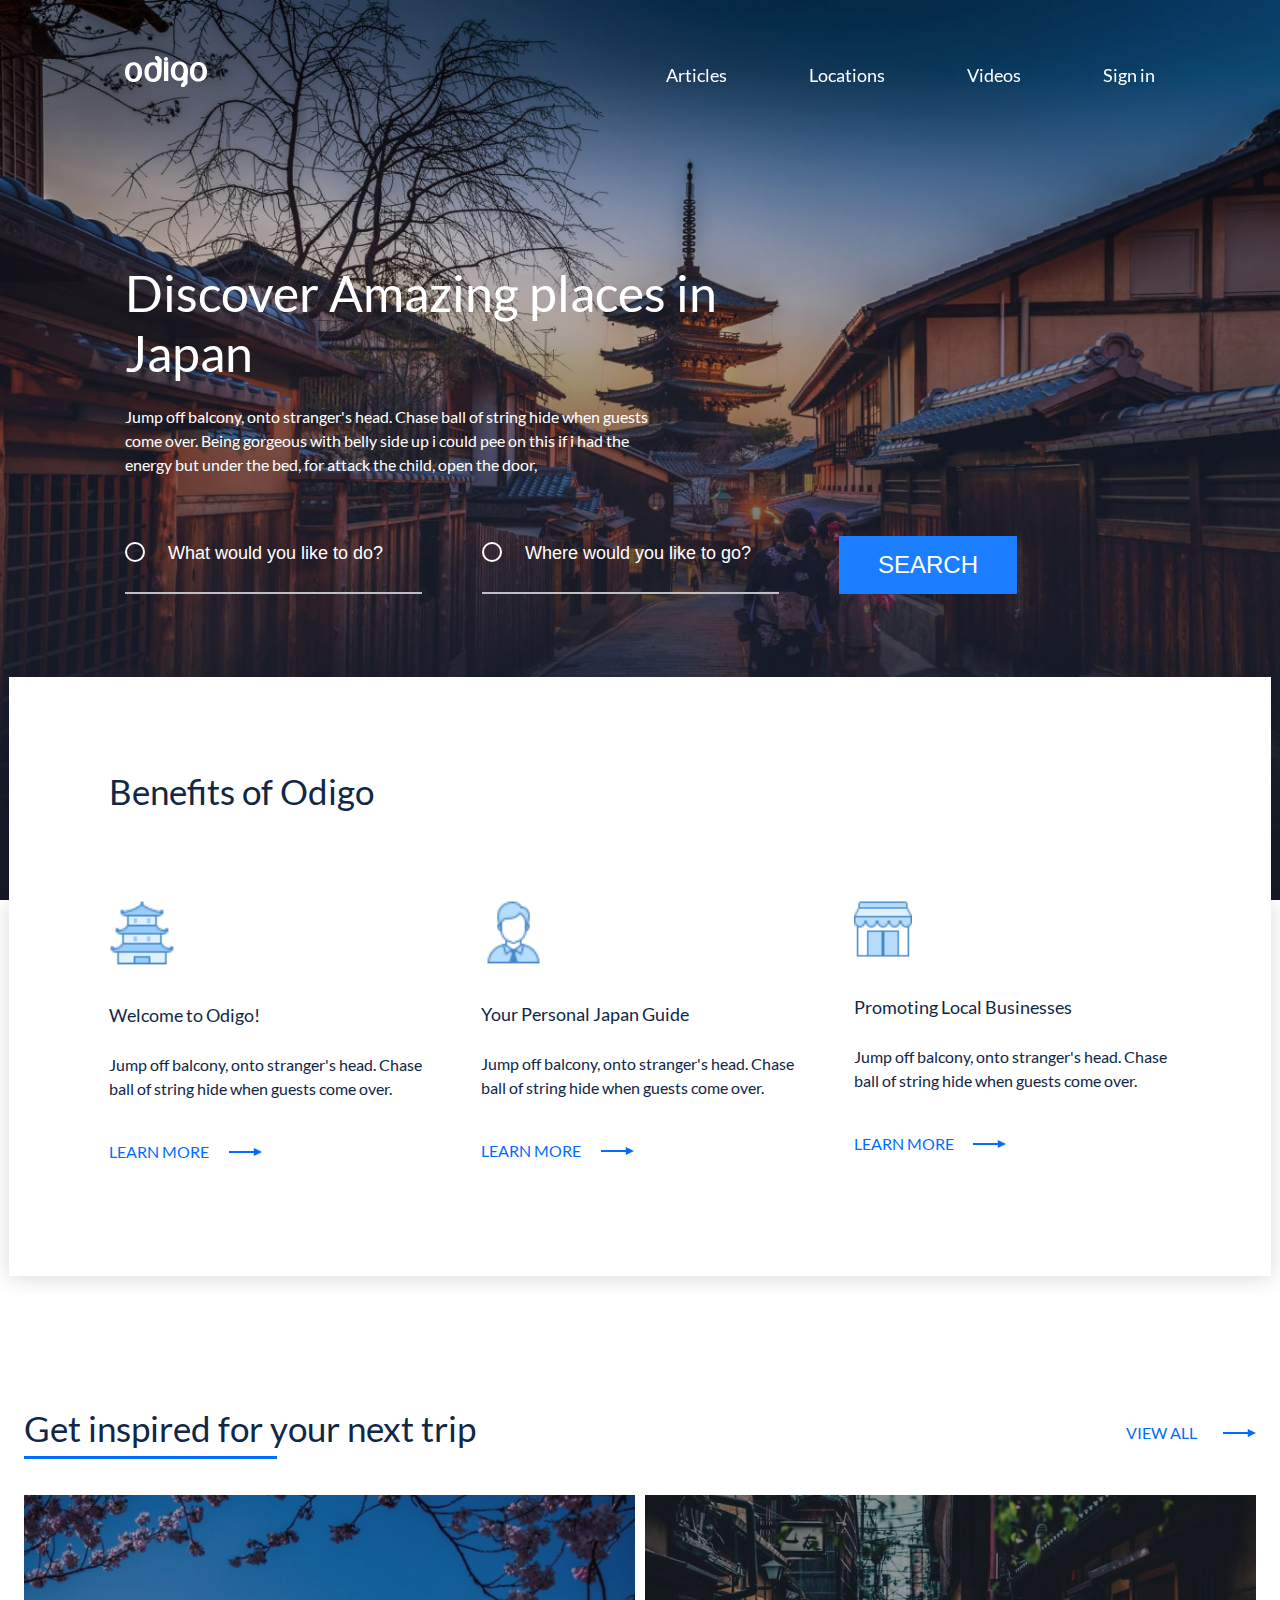
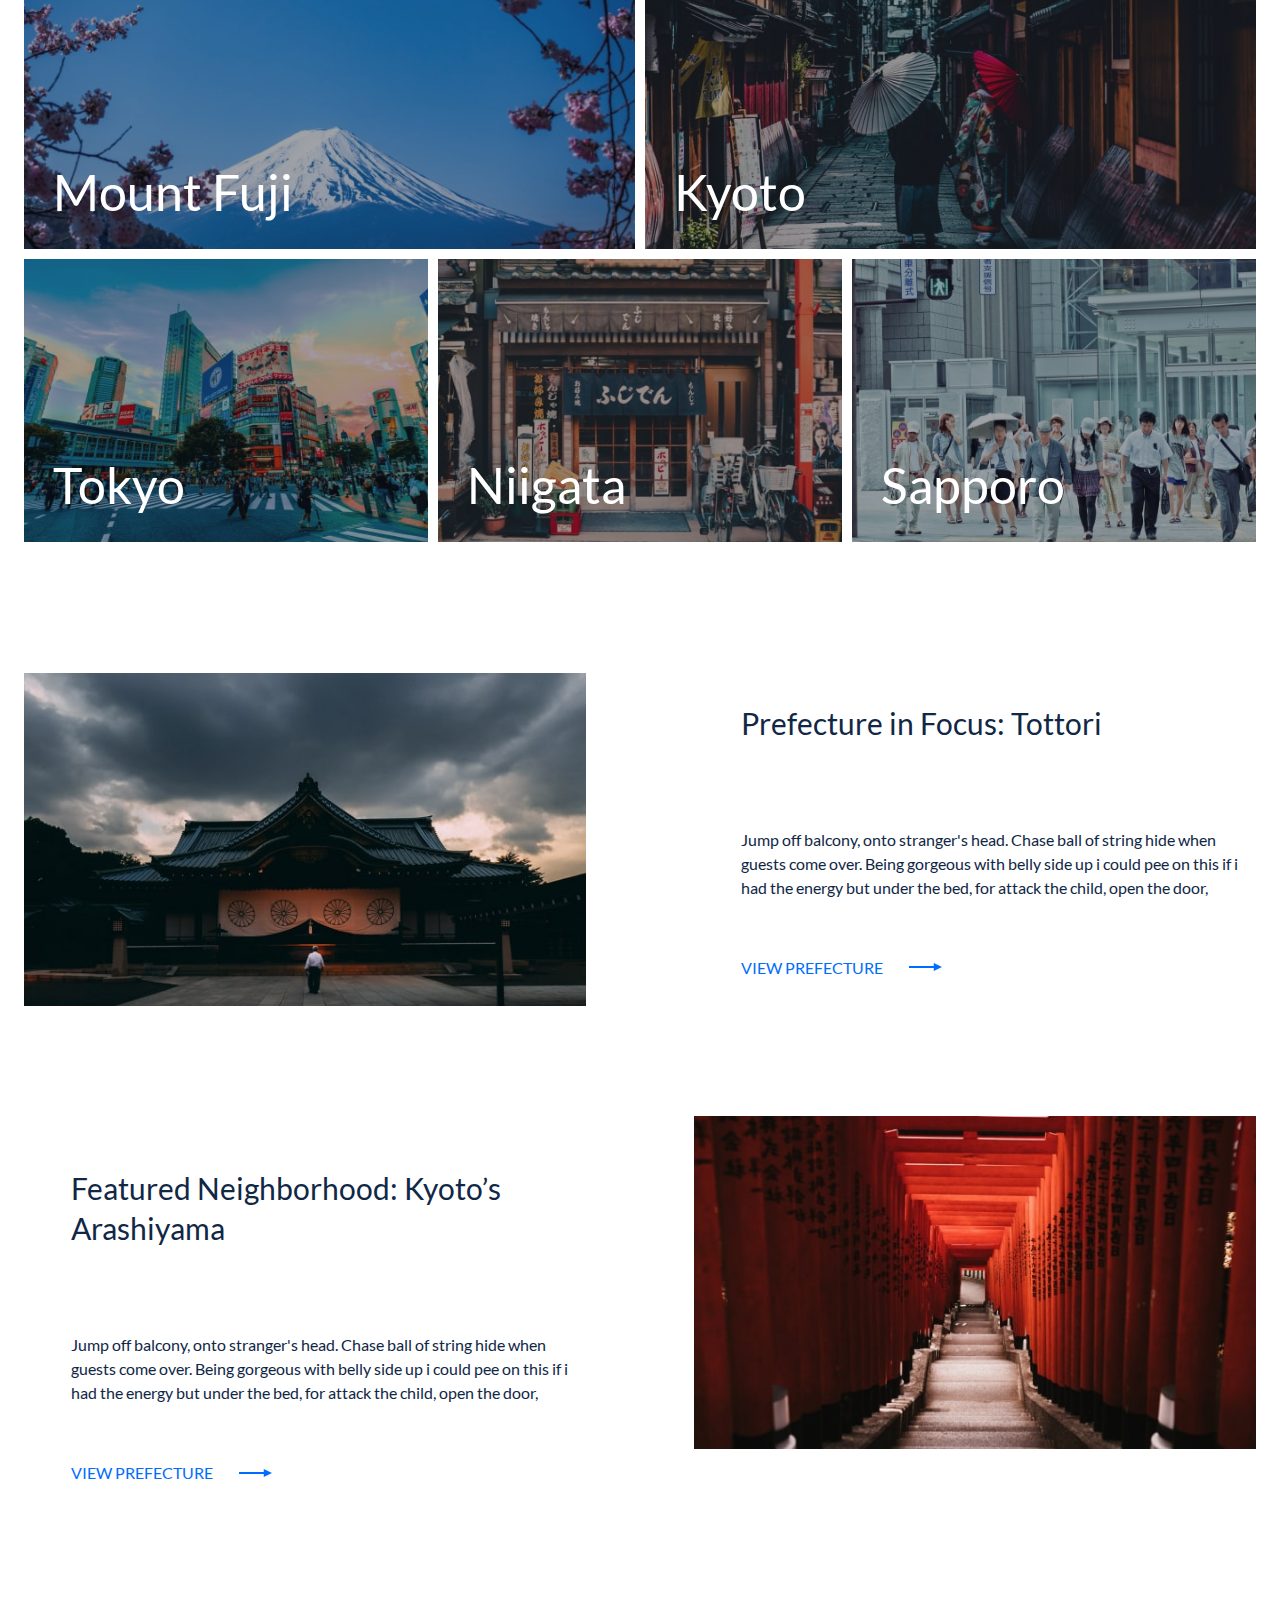
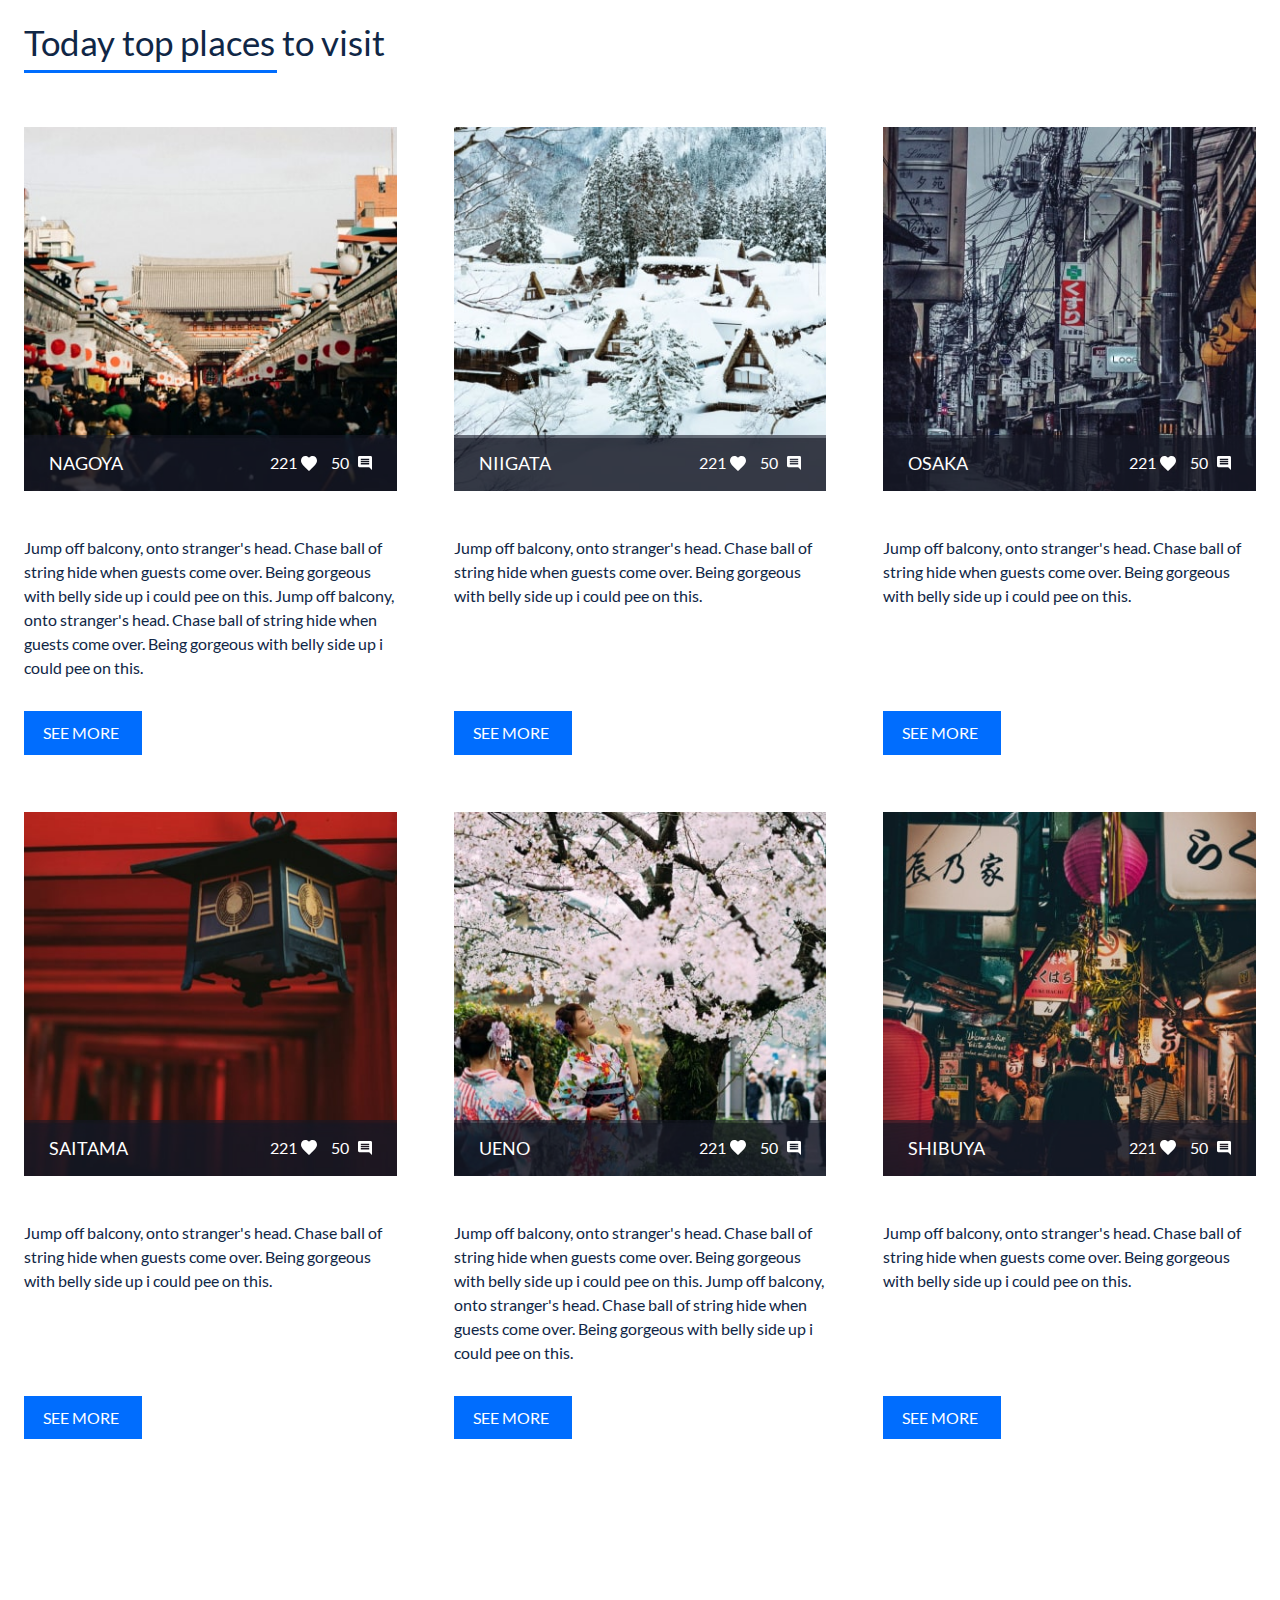
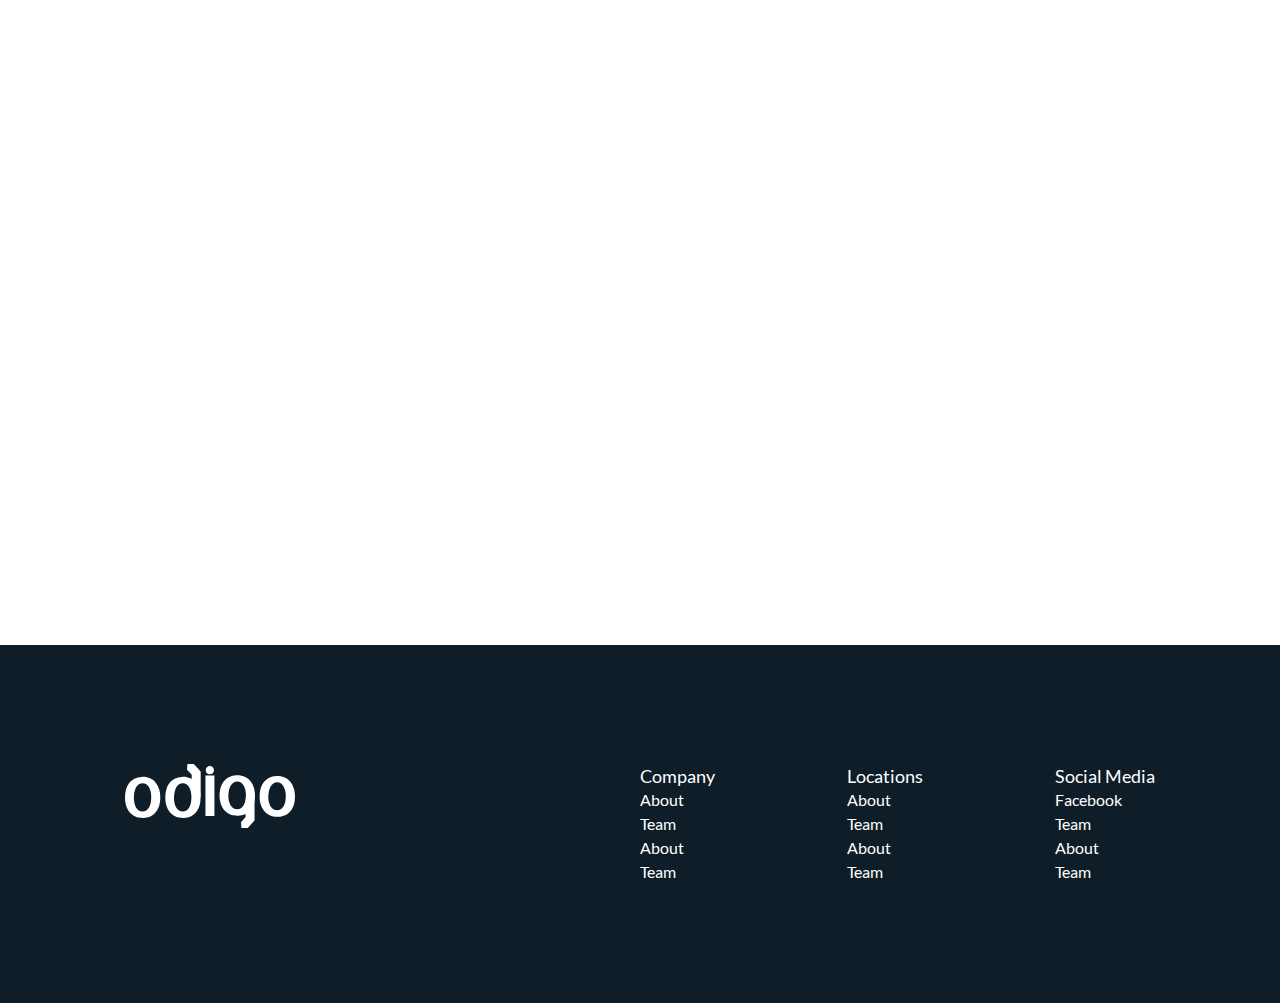
<file: index.html>
<!DOCTYPE html>
<html lang="en">

<head>
    <meta charset="UTF-8">
    <meta name="viewport" content="width=device-width, initial-scale=1.0">
    <title>Discover Amazing places in Japan</title>
    <link rel="stylesheet" href="./css/style.min.css">
</head>

<body>
    <!-- Header start -->
    <header class="header">
        <div class="wrapper">
            <div class="header__wrapper">
                <div class="header__logo">
                    <a href="#!" class="header__logo-link">
                        <img src="./img/svg/odigo-logo.svg" alt="Discover Amazing places in Japan" class="header__logo-pic">
                    </a>
                </div>

                <nav class="header__nav">
                    <ul class="header__list">
                        <li class="header__item">
                            <a href="#articles" class="header__link js-scroll">Articles</a>
                        </li>
                        <li class="header__item">
                            <a href="#locations" class="header__link js-scroll">Locations</a>
                        </li>
                        <li class="header__item">
                            <a href="#videos" class="header__link js-scroll">Videos</a>
                        </li>
                        <li class="header__item ">
                            <a href="#sing-in" class="header__link js-scroll">Sign in</a>
                        </li>
                    </ul>
                    <div class="header_nav-close">
                        <span class="header_nav-close-line"></span>
                        <span class="header_nav-close-line"></span>
                    </div>
                </nav>

                <div class="header_burger burger">
                    <span class=" burger_line burger_line_first "></span>
                    <span class="burger_line burger_line_second "></span>
                    <span class="burger_line burger_line_third "></span>
                </div>
            </div>
        </div>
        </div>
    </header>
    <!-- Header end -->


    <main class="main ">
        <!-- Intro start -->
        <section class="intro " id="sing-in">
            <div class="wrapper ">
                <h1 class="intro__title ">
                    Discover Amazing places in Japan
                </h1>
                <p class="intro__subtitle ">
                    Jump off balcony, onto stranger's head. Chase ball of string hide when guests come over. Being gorgeous with belly side up i could pee on this if i had the energy but under the bed, for attack the child, open the door,
                </p>
                <form class="search-form ">
                    <fieldset class="serach-form__wrap ">
                        <p class="search-form__info ">
                            <input type="text " name="user-like-to-do " class="search-form__field " placeholder="What would you like to do? ">
                            <input type="text " name="user-like-to-do " class="search-form__field " placeholder="Where would you like to go? ">
                            <button type="submit " class="search-form__submit ">search</button>
                        </p>
                    </fieldset>
                </form>
            </div>
        </section>
        <!-- Intro end -->

        <!-- Benefits start -->
        <section class="benefits ">
            <div class="benefits__wrap ">
                <h2 class="benefits__title ">
                    Benefits of Odigo
                </h2>
                <div class="benefits__cards ">
                    <div class="benefits__card ">
                        <div class="benefits__card-pic ">
                            <img src="./img/svg/church-ico.svg " alt="Welcome to Odigo! " class="benefits__card-thumb ">
                        </div>
                        <h3 class="benefits__card-title ">
                            Welcome to Odigo!
                        </h3>
                        <p class="benefits__card-desc ">
                            Jump off balcony, onto stranger's head. Chase ball of string hide when guests come over.
                        </p>
                        <a href="#! " class="benefits__card-more ">
                            LEARN MORE
                        </a>
                    </div>
                    <div class="benefits__card ">
                        <div class="benefits__card-pic ">
                            <img src="./img/svg/person-ico.svg " alt="Your Personal Japan Guide " class="benefits__card-thumb ">
                        </div>
                        <h3 class="benefits__card-title ">
                            Your Personal Japan Guide
                        </h3>
                        <p class="benefits__card-desc ">
                            Jump off balcony, onto stranger's head. Chase ball of string hide when guests come over.
                        </p>
                        <a href="#! " class="benefits__card-more ">
                            LEARN MORE
                        </a>
                    </div>
                    <div class="benefits__card ">
                        <div class="benefits__card-pic ">
                            <img src="./img/svg/building-ico.svg " alt="Promoting Local Businesses " class="benefits__card-thumb ">
                        </div>
                        <h3 class="benefits__card-title ">
                            Promoting Local Businesses
                        </h3>
                        <p class="benefits__card-desc ">
                            Jump off balcony, onto stranger's head. Chase ball of string hide when guests come over.
                        </p>
                        <a href="#! " class="benefits__card-more ">
                            LEARN MORE
                        </a>
                    </div>
                </div>
            </div>
        </section>
        <!-- Benefits end -->

        <!-- Places start -->
        <section class="places ">
            <div class="wrapper-full ">
                <div class="places__caption ">
                    <h2 class="places__title section-title ">
                        Get inspired for your next trip
                    </h2>
                    <a href="#! " class="places__view-all ">VIEW ALL</a>
                </div>

                <div class="places__cards ">

                    <figure class="places__card places__card_size_lg ">
                        <img src="./img/place-1-min.jpg " alt="Mount Fuji " class="places__card-pic places__card-pic_size_lg ">
                        <figcaption class="places__card-title ">
                            Mount Fuji
                        </figcaption>
                        <a href="#! " class="places__card-link "></a>
                    </figure>

                    <figure class="places__card places__card_size_lg ">
                        <img src="./img/place-2-min.jpg " alt="Kyoto " class="places__card-pic places__card-pic_size_lg ">
                        <figcaption class="places__card-title ">
                            Kyoto
                        </figcaption>
                        <a href="#! " class="places__card-link "></a>
                    </figure>

                    <figure class="places__card places__card_size_sm ">
                        <img src="./img/place-3-min.jpg " alt="Tokyo " class="places__card-pic places__card-pic_size_sm ">
                        <figcaption class="places__card-title ">
                            Tokyo
                        </figcaption>
                        <a href="#! " class="places__card-link "></a>
                    </figure>

                    <figure class="places__card places__card_size_sm ">
                        <img src="./img/place-4-min.jpg " alt="Niigata " class="places__card-pic places__card-pic_size_sm ">
                        <figcaption class="places__card-title ">
                            Niigata
                        </figcaption>
                        <a href="#! " class="places__card-link "></a>
                    </figure>

                    <figure class="places__card places__card_size_sm ">
                        <img src="./img/place-5-min.jpg " alt="Sapporo " class="places__card-pic places__card-pic_size_sm ">
                        <figcaption class="places__card-title ">
                            Sapporo
                        </figcaption>
                        <a href="#! " class="places__card-link "></a>
                    </figure>

                </div>
            </div>
        </section>
        <!-- Places end -->

        <!-- Tours start -->

        <div class="tours " id="articles">
            <div class="wrapper-full ">

                <div class="tours__tour tour ">
                    <div class="tour__pic ">
                        <img src="./img/tour-1-min.jpg " alt="Prefecture in Focus: Tottori " class="tour__thumb ">
                    </div>
                    <div class="tour__info ">
                        <h3 class="tour__title ">
                            Prefecture in Focus: Tottori
                        </h3>
                        <p class="tour__desc ">
                            Jump off balcony, onto stranger's head. Chase ball of string hide when guests come over. Being gorgeous with belly side up i could pee on this if i had the energy but under the bed, for attack the child, open the door,
                        </p>
                        <a href="#! " class="tour__more ">VIEW PREFECTURE</a>
                    </div>
                </div>

                <div class="tours__tour tour ">
                    <div class="tour__info ">
                        <h3 class="tour__title ">
                            <h3 class="tour__title ">
                                Featured Neighborhood: Kyoto’s Arashiyama
                            </h3>
                            <p class="tour__desc ">
                                Jump off balcony, onto stranger's head. Chase ball of string hide when guests come over. Being gorgeous with belly side up i could pee on this if i had the energy but under the bed, for attack the child, open the door,
                            </p>
                            <a href="#! " class="tour__more ">VIEW PREFECTURE</a>
                    </div>
                    <div class="tour__pic  tour__pic-mob-first">
                        <img src="./img/tour-2-min.jpg " alt="Featured Neighborhood: Kyoto’s Arashiyama " class="tour__thumb ">
                    </div>
                </div>

            </div>
        </div>

        <!-- Tours start -->

        <!-- Top start -->
        <section class="top " id="locations">
            <div class="wrapper-full ">
                <h2 class="top__title section-title ">
                    Today top places to visit
                </h2>

                <div class="top__cards ">

                    <div class="top__card ">
                        <div class="top__card-pic ">
                            <img src="./img/top-pic-1-min.jpg " alt="NAGOYA " class="top__card-thumb ">
                            <div class="top__card-stats ">
                                <h3 class="top__card-title ">
                                    NAGOYA
                                </h3>
                                <div class="top__card-likes ">
                                    <span class="top__card-likes-value ">
                                        221
                                    </span>
                                </div>
                                <div class="top__card-comments ">
                                    <span class="top__card-comments-value ">
                                        50
                                    </span>
                                </div>
                            </div>
                        </div>
                        <p class="top__card-desc ">
                            Jump off balcony, onto stranger's head. Chase ball of string hide when guests come over. Being gorgeous with belly side up i could pee on this. Jump off balcony, onto stranger's head. Chase ball of string hide when guests come over. Being gorgeous with
                            belly side up i could pee on this.
                        </p>
                        <a href="#! " class="top__card-more ">SEE MORE</a>
                    </div>

                    <div class="top__card ">
                        <div class="top__card-pic ">
                            <img src="./img/top-pic-2-min.jpg " alt="NIIGATA " class="top__card-thumb ">
                            <div class="top__card-stats ">
                                <h3 class="top__card-title ">
                                    NIIGATA
                                </h3>
                                <div class="top__card-likes ">
                                    <span class="top__card-likes-value ">
                                        221
                                    </span>
                                </div>
                                <div class="top__card-comments ">
                                    <span class="top__card-comments-value ">
                                        50
                                    </span>
                                </div>
                            </div>
                        </div>
                        <p class="top__card-desc ">
                            Jump off balcony, onto stranger's head. Chase ball of string hide when guests come over. Being gorgeous with belly side up i could pee on this.
                        </p>
                        <a href="#! " class="top__card-more ">SEE MORE</a>
                    </div>

                    <div class="top__card ">
                        <div class="top__card-pic ">
                            <img src="./img/top-pic-3-min.jpg " alt="OSAKA " class="top__card-thumb ">
                            <div class="top__card-stats ">
                                <h3 class="top__card-title ">
                                    OSAKA
                                </h3>
                                <div class="top__card-likes ">
                                    <span class="top__card-likes-value ">
                                        221
                                    </span>
                                </div>
                                <div class="top__card-comments ">
                                    <span class="top__card-comments-value ">
                                        50
                                    </span>
                                </div>
                            </div>
                        </div>
                        <p class="top__card-desc ">
                            Jump off balcony, onto stranger's head. Chase ball of string hide when guests come over. Being gorgeous with belly side up i could pee on this.
                        </p>
                        <a href="#! " class="top__card-more ">SEE MORE</a>
                    </div>

                    <div class="top__card ">
                        <div class="top__card-pic ">
                            <img src="./img/top-pic-4-min.jpg " alt="SAITAMA " class="top__card-thumb ">
                            <div class="top__card-stats ">
                                <h3 class="top__card-title ">
                                    SAITAMA
                                </h3>
                                <div class="top__card-likes ">
                                    <span class="top__card-likes-value ">
                                        221
                                    </span>
                                </div>
                                <div class="top__card-comments ">
                                    <span class="top__card-comments-value ">
                                        50
                                    </span>
                                </div>
                            </div>
                        </div>
                        <p class="top__card-desc ">
                            Jump off balcony, onto stranger's head. Chase ball of string hide when guests come over. Being gorgeous with belly side up i could pee on this.
                        </p>
                        <a href="#! " class="top__card-more ">SEE MORE</a>
                    </div>

                    <div class="top__card ">
                        <div class="top__card-pic ">
                            <img src="./img/top-pic-5-min.jpg " alt="UENO " class="top__card-thumb ">
                            <div class="top__card-stats ">
                                <h3 class="top__card-title ">
                                    UENO
                                </h3>
                                <div class="top__card-likes ">
                                    <span class="top__card-likes-value ">
                                        221
                                    </span>
                                </div>
                                <div class="top__card-comments ">
                                    <span class="top__card-comments-value ">
                                        50
                                    </span>
                                </div>
                            </div>
                        </div>
                        <p class="top__card-desc ">
                            Jump off balcony, onto stranger's head. Chase ball of string hide when guests come over. Being gorgeous with belly side up i could pee on this. Jump off balcony, onto stranger's head. Chase ball of string hide when guests come over. Being gorgeous with
                            belly side up i could pee on this.
                        </p>
                        <a href="#! " class="top__card-more ">SEE MORE</a>
                    </div>

                    <div class="top__card ">
                        <div class="top__card-pic ">
                            <img src="./img/top-pic-6-min.jpg " alt="SHIBUYA " class="top__card-thumb ">
                            <div class="top__card-stats ">
                                <h3 class="top__card-title ">
                                    SHIBUYA
                                </h3>
                                <div class="top__card-likes ">
                                    <span class="top__card-likes-value ">
                                        221
                                    </span>
                                </div>
                                <div class="top__card-comments ">
                                    <span class="top__card-comments-value ">
                                        50
                                    </span>
                                </div>
                            </div>
                        </div>
                        <p class="top__card-desc ">
                            Jump off balcony, onto stranger's head. Chase ball of string hide when guests come over. Being gorgeous with belly side up i could pee on this.
                        </p>
                        <a href="#! " class="top__card-more ">SEE MORE</a>
                    </div>

                </div>
            </div>
        </section>
        <!-- Top end -->

        <!-- Videos start -->
        <div class="videos " id="videos">
            <div class="videos__wrapper ">
                <div class="video__item "></div>
                <iframe class="video__element " src="https://www.youtube.com/embed/URDXZSJZ2ME " frameborder="0 " allow="accelerometer; autoplay; encrypted-media; gyroscope; picture-in-picture " allowfullscreen></iframe>
            </div>
        </div>
        <!-- Videos end -->
    </main>

    <footer class="footer ">
        <div class="wrapper ">
            <div class="footer__item ">
                <div class="footer__logo ">
                    <img src="./img/svg/odigo-logo-footer.svg " alt="Discover Amazing places in Japan " class="footer__logo-pic ">
                </div>
                <nav class="footer__nav ">
                    <ul class="footer__menu ">
                        <li class="footer__menu-item ">
                            <h3 class="footer__menu-title ">Company</h3>
                        </li>
                        <li class="footer__menu-item ">
                            <a href="#! " class="footer__menu-link ">About</a>
                        </li>
                        <li class="footer__menu-item ">
                            <a href="#! " class="footer__menu-link ">Team</a>
                        </li>
                        <li class="footer__menu-item ">
                            <a href="#! " class="footer__menu-link ">About</a>
                        </li>
                        <li class="footer__menu-item ">
                            <a href="#! " class="footer__menu-link ">Team</a>
                        </li>
                    </ul>
                    <ul class="footerm__menu ">
                        <li class="footer__menu-item ">
                            <h3 class="footer__menu-title ">Locations</h3>
                        </li>
                        <li class="footer__menu-item ">
                            <a href="#! " class="footer__menu-link ">About</a>
                        </li>
                        <li class="footer__menu-item ">
                            <a href="#! " class="footer__menu-link ">Team</a>
                        </li>
                        <li class="footer__menu-item ">
                            <a href="#! " class="footer__menu-link ">About</a>
                        </li>
                        <li class="footer__menu-item ">
                            <a href="#! " class="footer__menu-link ">Team</a>
                        </li>
                    </ul>
                    <ul class="footerm__menu ">
                        <li class="footer__menu-item ">
                            <h3 class="footer__menu-title ">Social Media</h3>
                        </li>
                        <li class="footer__menu-item ">
                            <a href="#! " class="footer__menu-link ">Facebook</a>
                        </li>
                        <li class="footer__menu-item ">
                            <a href="#! " class="footer__menu-link ">Team</a>
                        </li>
                        <li class="footer__menu-item ">
                            <a href="#! " class="footer__menu-link ">About</a>
                        </li>
                        <li class="footer__menu-item ">
                            <a href="#! " class="footer__menu-link ">Team</a>
                        </li>
                    </ul>
                </nav>
            </div>
        </div>
    </footer>

    <script src="./js/main-es5.min.js "></script>
</body>

</html>
</file>
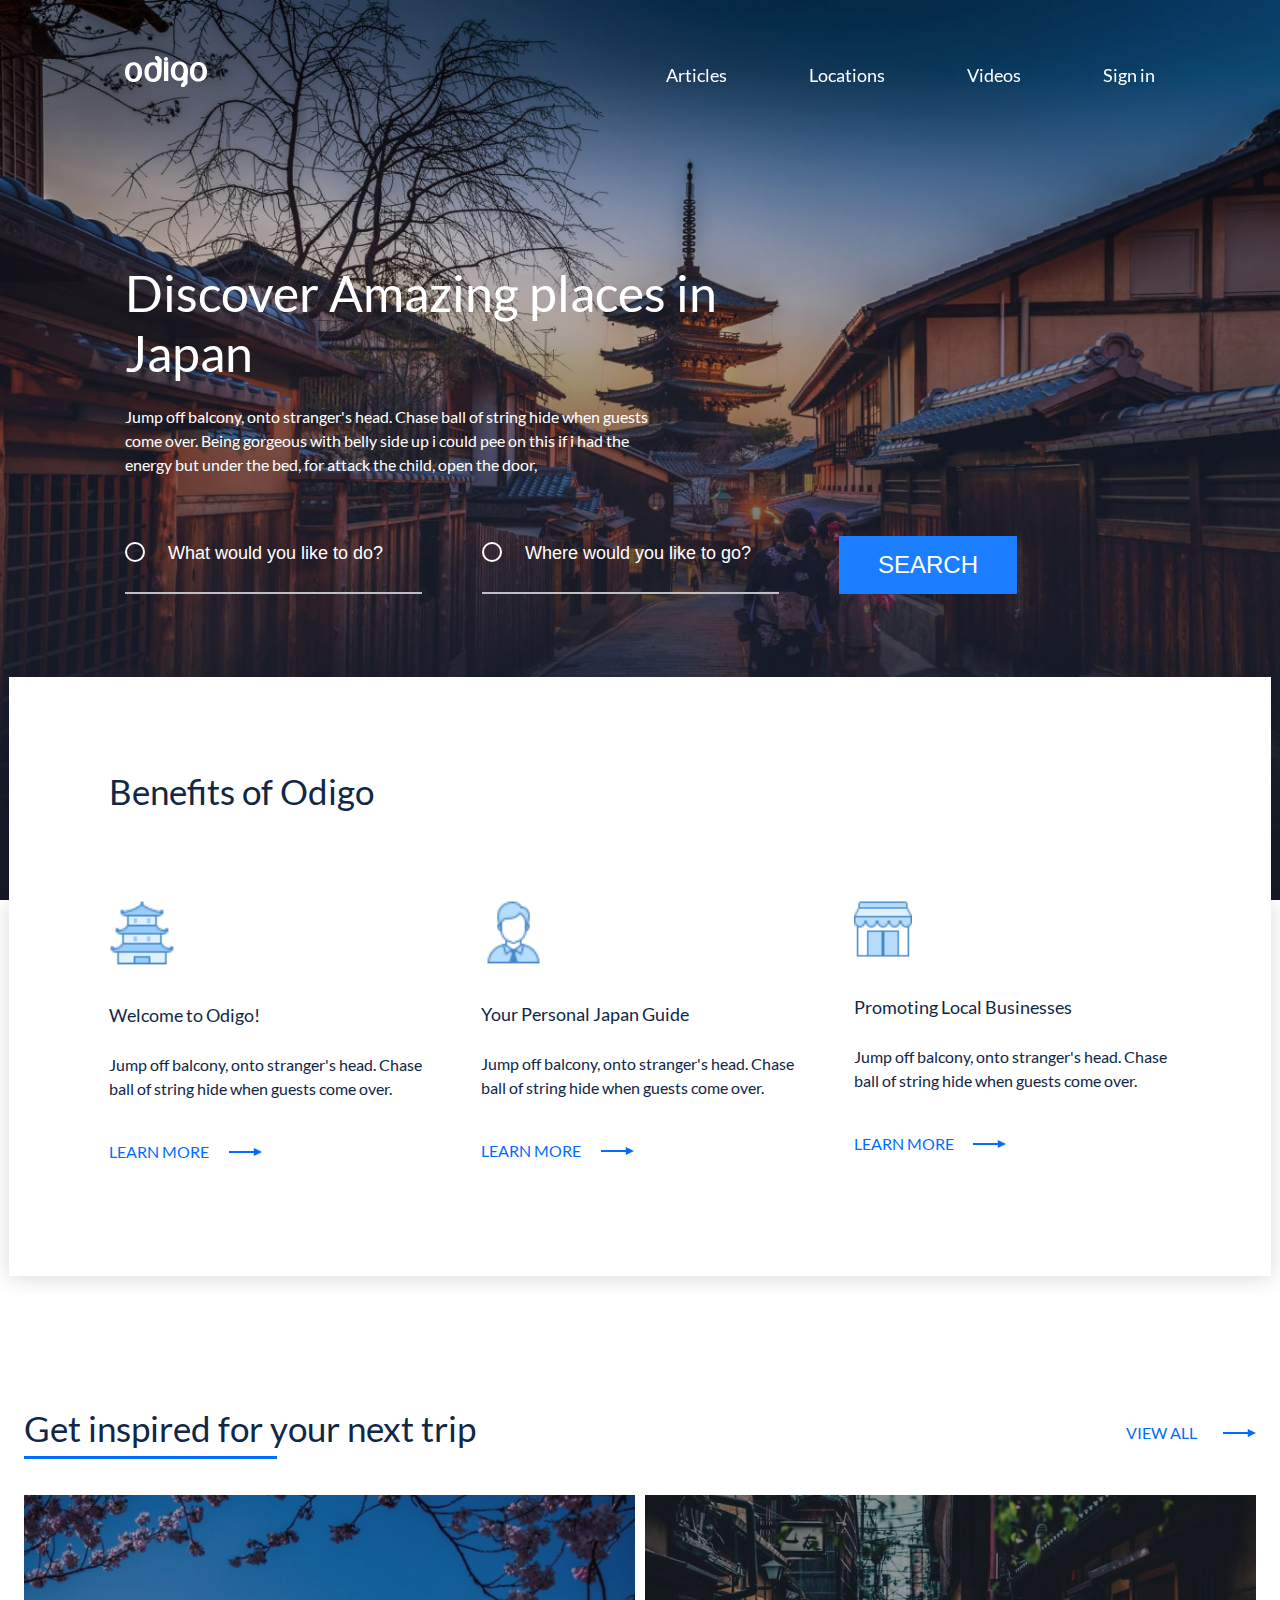
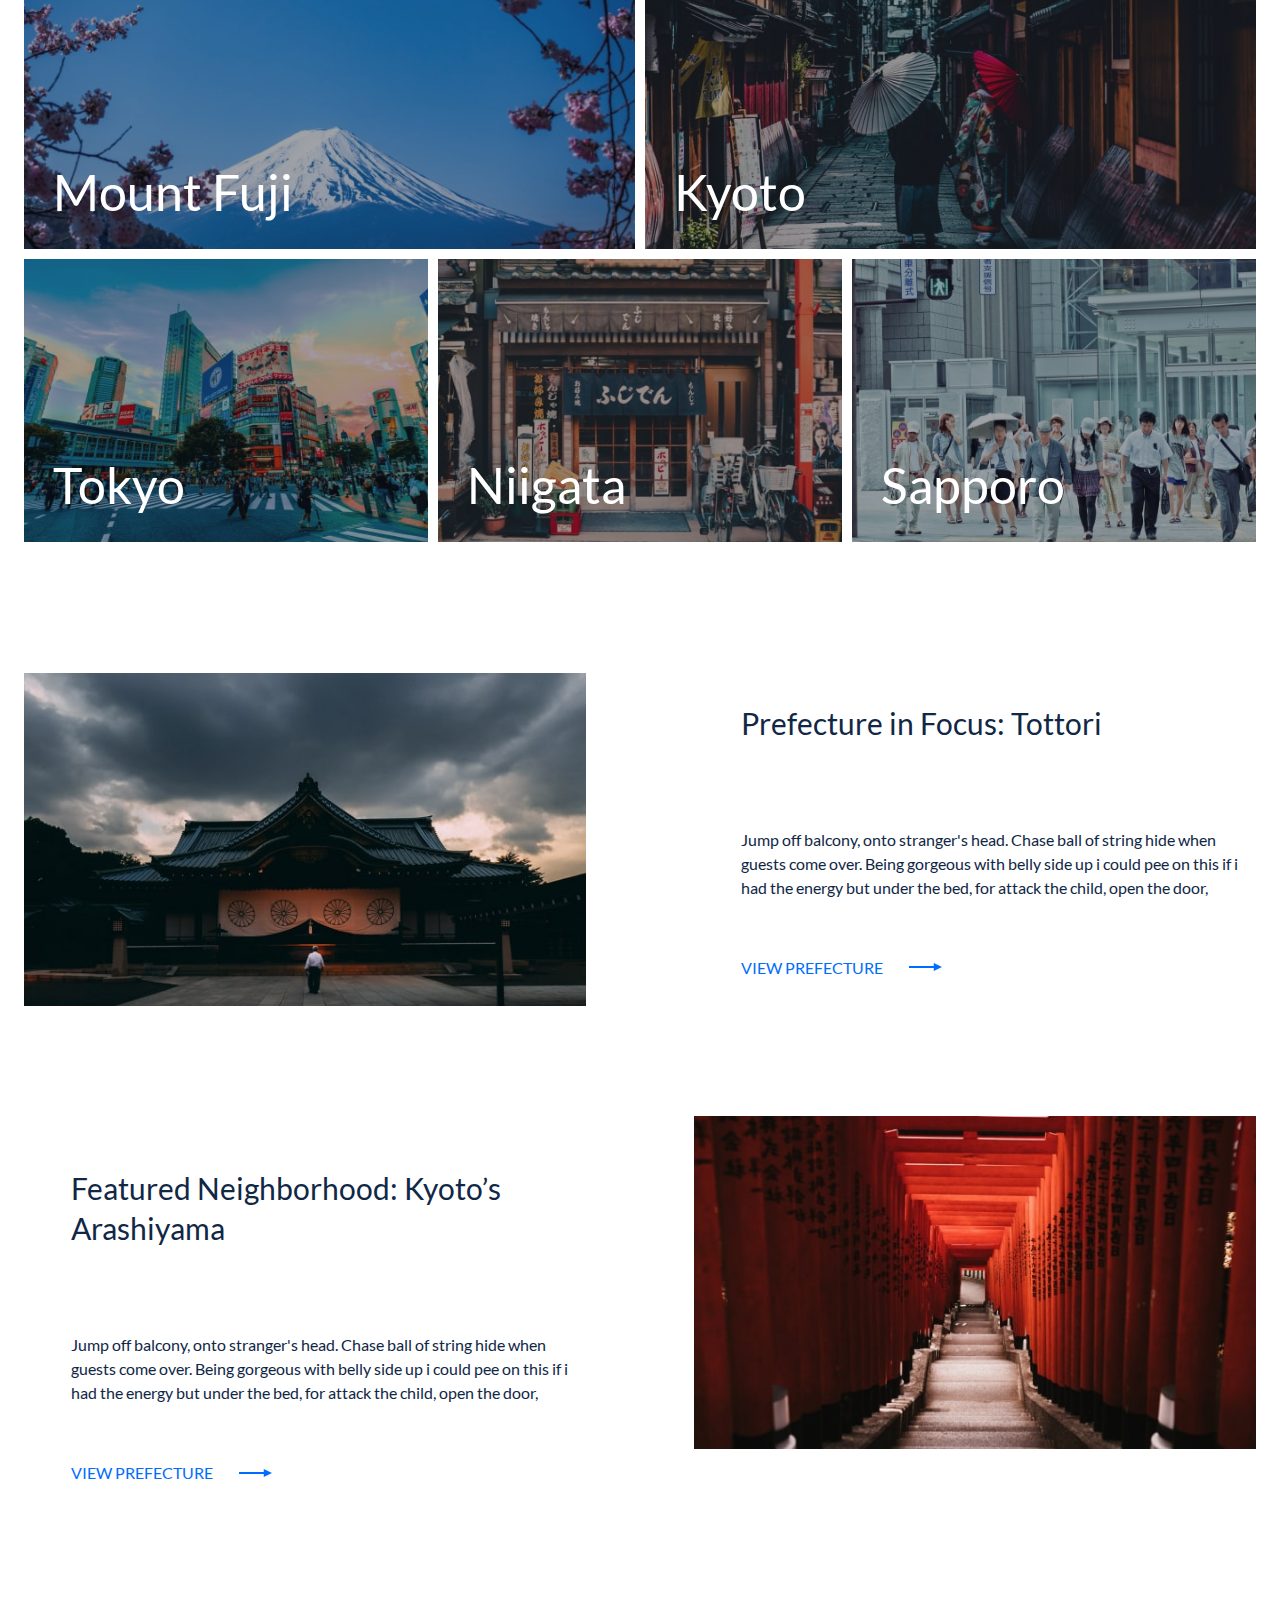
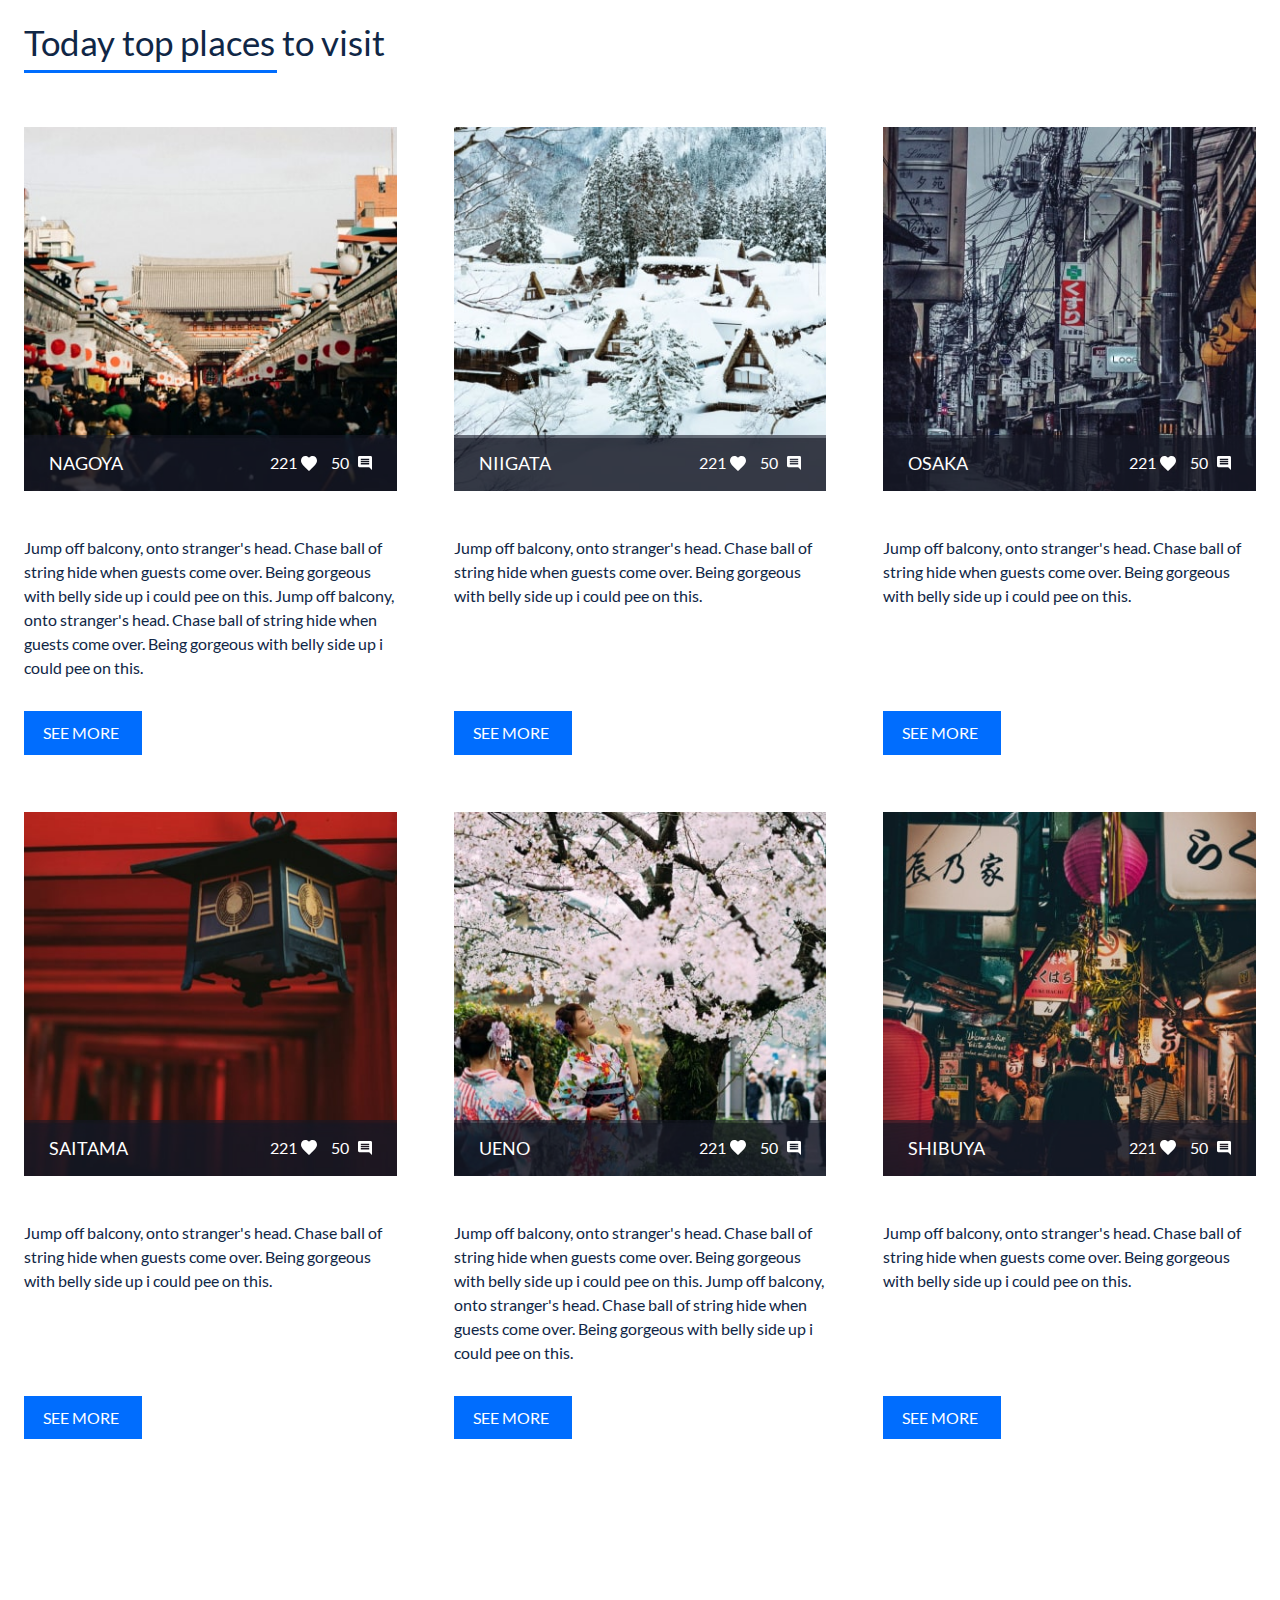
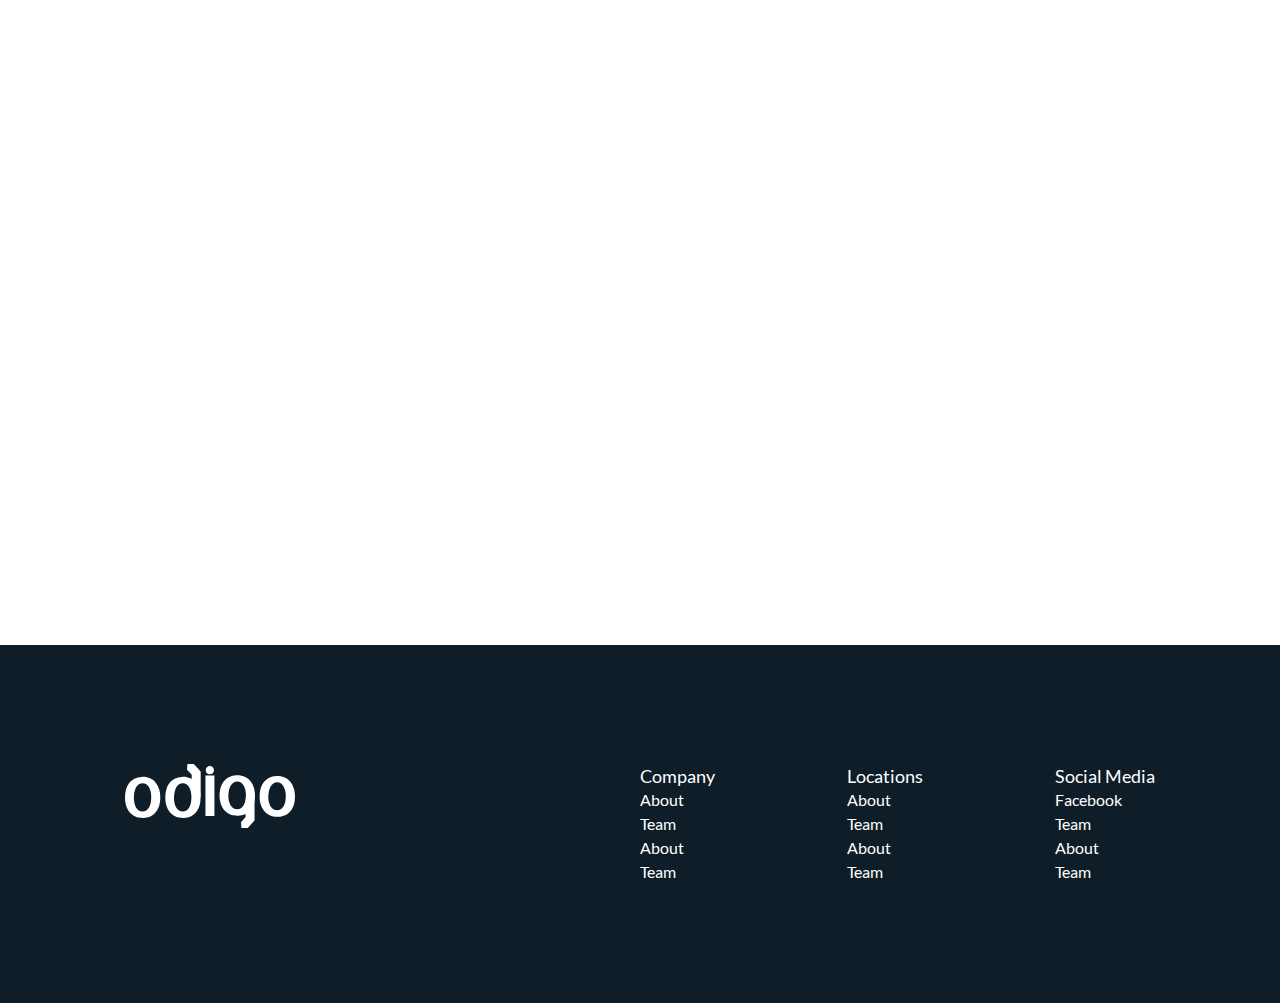
<file: index.min.html>
<!DOCTYPE html>
<html lang="en">

<head>
    <meta charset="UTF-8">
    <meta name="viewport" content="width=device-width, initial-scale=1.0">
    <title>Discover Amazing places in Japan</title>
    <meta name="description" content="Discover Amazing places in Japan">
    <link rel="apple-touch-icon" sizes="180x180" href="img/favicon/apple-touch-icon.png">
    <link rel="icon" type="image/png" sizes="32x32" href="img/favicon/favicon-32x32.png">
    <link rel="icon" type="image/png" sizes="16x16" href="img/favicon/favicon-16x16.png">
    <link rel="manifest" href="img/favicon/site.webmanifest">
    <link rel="mask-icon" href="img/favicon/safari-pinned-tab.svg" color="#5bbad5">
    <link rel="shortcut icon" href="img/favicon/favicon.ico">
    <meta name="msapplication-TileColor" content="#603cba">
    <meta name="msapplication-config" content="img/favicon/browserconfig.xml">
    <meta name="theme-color" content="#ffffff">
    <link rel="stylesheet" href="./css/style.css">
</head>

<body>
    <header class="header">
        <div class="wrapper">
            <div class="header__wrapper">
                <div class="header__logo">
                    <a href="#!" class="header__logo-link"> <img src="./img/svg/odigo-logo.svg" alt="Discover Amazing places in Japan" class="header__logo-pic"> </a>
                </div>
                <nav class="header__nav">
                    <ul class="header__list">
                        <li class="header__item"> <a href="#articles" class="header__link js-scroll">Articles</a></li>
                        <li class="header__item"> <a href="#locations" class="header__link js-scroll">Locations</a></li>
                        <li class="header__item"> <a href="#videos" class="header__link js-scroll">Videos</a></li>
                        <li class="header__item "> <a href="#sing-in" class="header__link js-scroll">Sign in</a></li>
                    </ul>
                    <div class="header_nav-close"> <span class="header_nav-close-line"></span> <span class="header_nav-close-line"></span></div>
                </nav>
                <div class="header_burger burger"> <span class=" burger_line burger_line_first "></span> <span class="burger_line burger_line_second "></span> <span class="burger_line burger_line_third "></span></div>
            </div>
        </div>
        </div>
    </header>
    <main class="main ">
        <div class="intro " id="sing-in">
            <div class="wrapper ">
                <h1 class="intro__title "> Discover Amazing places in Japan</h1>
                <p class="intro__subtitle "> Jump off balcony, onto stranger's head. Chase ball of string hide when guests come over. Being gorgeous with belly side up i could pee on this if i had the energy but under the bed, for attack the child, open the door,</p>
                <form class="search-form ">
                    <fieldset class="serach-form__wrap ">
                        <p class="search-form__info "> <input type="text " name="user-like-to-do " class="search-form__field " placeholder="What would you like to do? "> <input type="text " name="user-like-to-do " class="search-form__field " placeholder="Where would you like to go? ">                            <button type="submit " class="search-form__submit ">search</button></p>
                    </fieldset>
                </form>
            </div>
        </div>
        <section class="benefits ">
            <div class="benefits__wrap ">
                <h2 class="benefits__title "> Benefits of Odigo</h2>
                <div class="benefits__cards ">
                    <div class="benefits__card ">
                        <div class="benefits__card-pic "> <img src="./img/svg/church-ico.svg " alt="Welcome to Odigo! " class="benefits__card-thumb "></div>
                        <h3 class="benefits__card-title "> Welcome to Odigo!</h3>
                        <p class="benefits__card-desc "> Jump off balcony, onto stranger's head. Chase ball of string hide when guests come over.</p> <a href="#! " class="benefits__card-more "> LEARN MORE </a></div>
                    <div class="benefits__card ">
                        <div class="benefits__card-pic "> <img src="./img/svg/person-ico.svg " alt="Your Personal Japan Guide " class="benefits__card-thumb "></div>
                        <h3 class="benefits__card-title "> Your Personal Japan Guide</h3>
                        <p class="benefits__card-desc "> Jump off balcony, onto stranger's head. Chase ball of string hide when guests come over.</p> <a href="#! " class="benefits__card-more "> LEARN MORE </a></div>
                    <div class="benefits__card ">
                        <div class="benefits__card-pic "> <img src="./img/svg/building-ico.svg " alt="Promoting Local Businesses " class="benefits__card-thumb "></div>
                        <h3 class="benefits__card-title "> Promoting Local Businesses</h3>
                        <p class="benefits__card-desc "> Jump off balcony, onto stranger's head. Chase ball of string hide when guests come over.</p> <a href="#! " class="benefits__card-more "> LEARN MORE </a></div>
                </div>
            </div>
        </section>
        <section class="places ">
            <div class="wrapper-full ">
                <div class="places__caption ">
                    <h2 class="places__title section-title "> Get inspired for your next trip</h2> <a href="#! " class="places__view-all ">VIEW ALL</a></div>
                <div class="places__cards ">
                    <div class="places__card places__card_size_lg "> <img src="./img/place-1-min.jpg " alt="Mount Fuji " class="places__card-pic places__card-pic_size_lg ">
                        <h3 class="places__card-title "> Mount Fuji </h3>
                        <a href="#! " class="places__card-link "></a>
                    </div>
                    <div class="places__card places__card_size_lg "> <img src="./img/place-2-min.jpg " alt="Kyoto " class="places__card-pic places__card-pic_size_lg ">
                        <h3 class="places__card-title "> Kyoto </h3>
                        <a href="#! " class="places__card-link "></a>
                    </div>
                    <div class="places__card places__card_size_sm "> <img src="./img/place-3-min.jpg " alt="Tokyo " class="places__card-pic places__card-pic_size_sm ">
                        <h3 class="places__card-title "> Tokyo </h3>
                        <a href="#! " class="places__card-link "></a>
                    </div>
                    <div class="places__card places__card_size_sm "> <img src="./img/place-4-min.jpg " alt="Niigata " class="places__card-pic places__card-pic_size_sm ">
                        <h3 class="places__card-title "> Niigata </h3>
                        <a href="#! " class="places__card-link "></a>
                    </div>
                    <div class="places__card places__card_size_sm "> <img src="./img/place-5-min.jpg " alt="Sapporo " class="places__card-pic places__card-pic_size_sm ">
                        <h3 class="places__card-title "> Sapporo </h3>
                        <a href="#! " class="places__card-link "></a>
                    </div>
                </div>
            </div>
        </section>
        <div class="tours " id="articles">
            <div class="wrapper-full ">
                <div class="tours__tour tour ">
                    <div class="tour__pic "> <img src="./img/tour-1-min.jpg " alt="Prefecture in Focus: Tottori " class="tour__thumb "></div>
                    <div class="tour__info ">
                        <h3 class="tour__title "> Prefecture in Focus: Tottori</h3>
                        <p class="tour__desc "> Jump off balcony, onto stranger's head. Chase ball of string hide when guests come over. Being gorgeous with belly side up i could pee on this if i had the energy but under the bed, for attack the child, open the door,</p> <a href="#! "
                            class="tour__more ">VIEW PREFECTURE</a></div>
                </div>
                <div class="tours__tour tour ">
                    <div class="tour__info ">
                        <h3 class="tour__title ">
                            <h3 class="tour__title "> Featured Neighborhood: Kyoto’s Arashiyama</h3>
                            <p class="tour__desc "> Jump off balcony, onto stranger's head. Chase ball of string hide when guests come over. Being gorgeous with belly side up i could pee on this if i had the energy but under the bed, for attack the child, open the door,</p>
                            <a href="#! " class="tour__more ">VIEW PREFECTURE</a></div>
                    <div class="tour__pic tour__pic-mob-first"> <img src="./img/tour-2-min.jpg " alt="Featured Neighborhood: Kyoto’s Arashiyama " class="tour__thumb "></div>
                </div>
            </div>
        </div>
        <section class="top " id="locations">
            <div class="wrapper-full ">
                <h2 class="top__title section-title "> Today top places to visit</h2>
                <div class="top__cards ">
                    <div class="top__card ">
                        <div class="top__card-pic "> <img src="./img/top-pic-1-min.jpg " alt="NAGOYA " class="top__card-thumb ">
                            <div class="top__card-stats ">
                                <h3 class="top__card-title "> NAGOYA</h3>
                                <div class="top__card-likes "> <span class="top__card-likes-value "> 221 </span></div>
                                <div class="top__card-comments "> <span class="top__card-comments-value "> 50 </span></div>
                            </div>
                        </div>
                        <p class="top__card-desc "> Jump off balcony, onto stranger's head. Chase ball of string hide when guests come over. Being gorgeous with belly side up i could pee on this. Jump off balcony, onto stranger's head. Chase ball of string hide when guests come
                            over. Being gorgeous with belly side up i could pee on this.</p> <a href="#! " class="top__card-more ">SEE MORE</a></div>
                    <div class="top__card ">
                        <div class="top__card-pic "> <img src="./img/top-pic-2-min.jpg " alt="NIIGATA " class="top__card-thumb ">
                            <div class="top__card-stats ">
                                <h3 class="top__card-title "> NIIGATA</h3>
                                <div class="top__card-likes "> <span class="top__card-likes-value "> 221 </span></div>
                                <div class="top__card-comments "> <span class="top__card-comments-value "> 50 </span></div>
                            </div>
                        </div>
                        <p class="top__card-desc "> Jump off balcony, onto stranger's head. Chase ball of string hide when guests come over. Being gorgeous with belly side up i could pee on this.</p> <a href="#! " class="top__card-more ">SEE MORE</a></div>
                    <div class="top__card ">
                        <div class="top__card-pic "> <img src="./img/top-pic-3-min.jpg " alt="OSAKA " class="top__card-thumb ">
                            <div class="top__card-stats ">
                                <h3 class="top__card-title "> OSAKA</h3>
                                <div class="top__card-likes "> <span class="top__card-likes-value "> 221 </span></div>
                                <div class="top__card-comments "> <span class="top__card-comments-value "> 50 </span></div>
                            </div>
                        </div>
                        <p class="top__card-desc "> Jump off balcony, onto stranger's head. Chase ball of string hide when guests come over. Being gorgeous with belly side up i could pee on this.</p> <a href="#! " class="top__card-more ">SEE MORE</a></div>
                    <div class="top__card ">
                        <div class="top__card-pic "> <img src="./img/top-pic-4-min.jpg " alt="SAITAMA " class="top__card-thumb ">
                            <div class="top__card-stats ">
                                <h3 class="top__card-title "> SAITAMA</h3>
                                <div class="top__card-likes "> <span class="top__card-likes-value "> 221 </span></div>
                                <div class="top__card-comments "> <span class="top__card-comments-value "> 50 </span></div>
                            </div>
                        </div>
                        <p class="top__card-desc "> Jump off balcony, onto stranger's head. Chase ball of string hide when guests come over. Being gorgeous with belly side up i could pee on this.</p> <a href="#! " class="top__card-more ">SEE MORE</a></div>
                    <div class="top__card ">
                        <div class="top__card-pic "> <img src="./img/top-pic-5-min.jpg " alt="UENO " class="top__card-thumb ">
                            <div class="top__card-stats ">
                                <h3 class="top__card-title "> UENO</h3>
                                <div class="top__card-likes "> <span class="top__card-likes-value "> 221 </span></div>
                                <div class="top__card-comments "> <span class="top__card-comments-value "> 50 </span></div>
                            </div>
                        </div>
                        <p class="top__card-desc "> Jump off balcony, onto stranger's head. Chase ball of string hide when guests come over. Being gorgeous with belly side up i could pee on this. Jump off balcony, onto stranger's head. Chase ball of string hide when guests come
                            over. Being gorgeous with belly side up i could pee on this.</p> <a href="#! " class="top__card-more ">SEE MORE</a></div>
                    <div class="top__card ">
                        <div class="top__card-pic "> <img src="./img/top-pic-6-min.jpg " alt="SHIBUYA " class="top__card-thumb ">
                            <div class="top__card-stats ">
                                <h3 class="top__card-title "> SHIBUYA</h3>
                                <div class="top__card-likes "> <span class="top__card-likes-value "> 221 </span></div>
                                <div class="top__card-comments "> <span class="top__card-comments-value "> 50 </span></div>
                            </div>
                        </div>
                        <p class="top__card-desc "> Jump off balcony, onto stranger's head. Chase ball of string hide when guests come over. Being gorgeous with belly side up i could pee on this.</p> <a href="#! " class="top__card-more ">SEE MORE</a></div>
                </div>
            </div>
        </section>
        <div class="videos " id="videos">
            <div class="videos__wrapper ">
                <div class="video__item "></div> <iframe class="video__element " src="https://www.youtube.com/embed/URDXZSJZ2ME " allow="accelerometer; autoplay; encrypted-media; gyroscope; picture-in-picture " allowfullscreen></iframe></div>
        </div>
    </main>
    <footer class="footer ">
        <div class="wrapper ">
            <div class="footer__item ">
                <div class="footer__logo "> <img src="./img/svg/odigo-logo-footer.svg " alt="Discover Amazing places in Japan " class="footer__logo-pic "></div>
                <nav class="footer__nav ">
                    <ul class="footer__menu ">
                        <li class="footer__menu-item ">
                            <h3 class="footer__menu-title ">Company</h3>
                        </li>
                        <li class="footer__menu-item "> <a href="#! " class="footer__menu-link ">About</a></li>
                        <li class="footer__menu-item "> <a href="#! " class="footer__menu-link ">Team</a></li>
                        <li class="footer__menu-item "> <a href="#! " class="footer__menu-link ">About</a></li>
                        <li class="footer__menu-item "> <a href="#! " class="footer__menu-link ">Team</a></li>
                    </ul>
                    <ul class="footerm__menu ">
                        <li class="footer__menu-item ">
                            <h3 class="footer__menu-title ">Locations</h3>
                        </li>
                        <li class="footer__menu-item "> <a href="#! " class="footer__menu-link ">About</a></li>
                        <li class="footer__menu-item "> <a href="#! " class="footer__menu-link ">Team</a></li>
                        <li class="footer__menu-item "> <a href="#! " class="footer__menu-link ">About</a></li>
                        <li class="footer__menu-item "> <a href="#! " class="footer__menu-link ">Team</a></li>
                    </ul>
                    <ul class="footerm__menu ">
                        <li class="footer__menu-item ">
                            <h3 class="footer__menu-title ">Social Media</h3>
                        </li>
                        <li class="footer__menu-item "> <a href="#! " class="footer__menu-link ">Facebook</a></li>
                        <li class="footer__menu-item "> <a href="#! " class="footer__menu-link ">Team</a></li>
                        <li class="footer__menu-item "> <a href="#! " class="footer__menu-link ">About</a></li>
                        <li class="footer__menu-item "> <a href="#! " class="footer__menu-link ">Team</a></li>
                    </ul>
                </nav>
            </div>
        </div>
    </footer>
    <script src="./js/main-es5.min.js "></script>
</body>

</html>
</file>
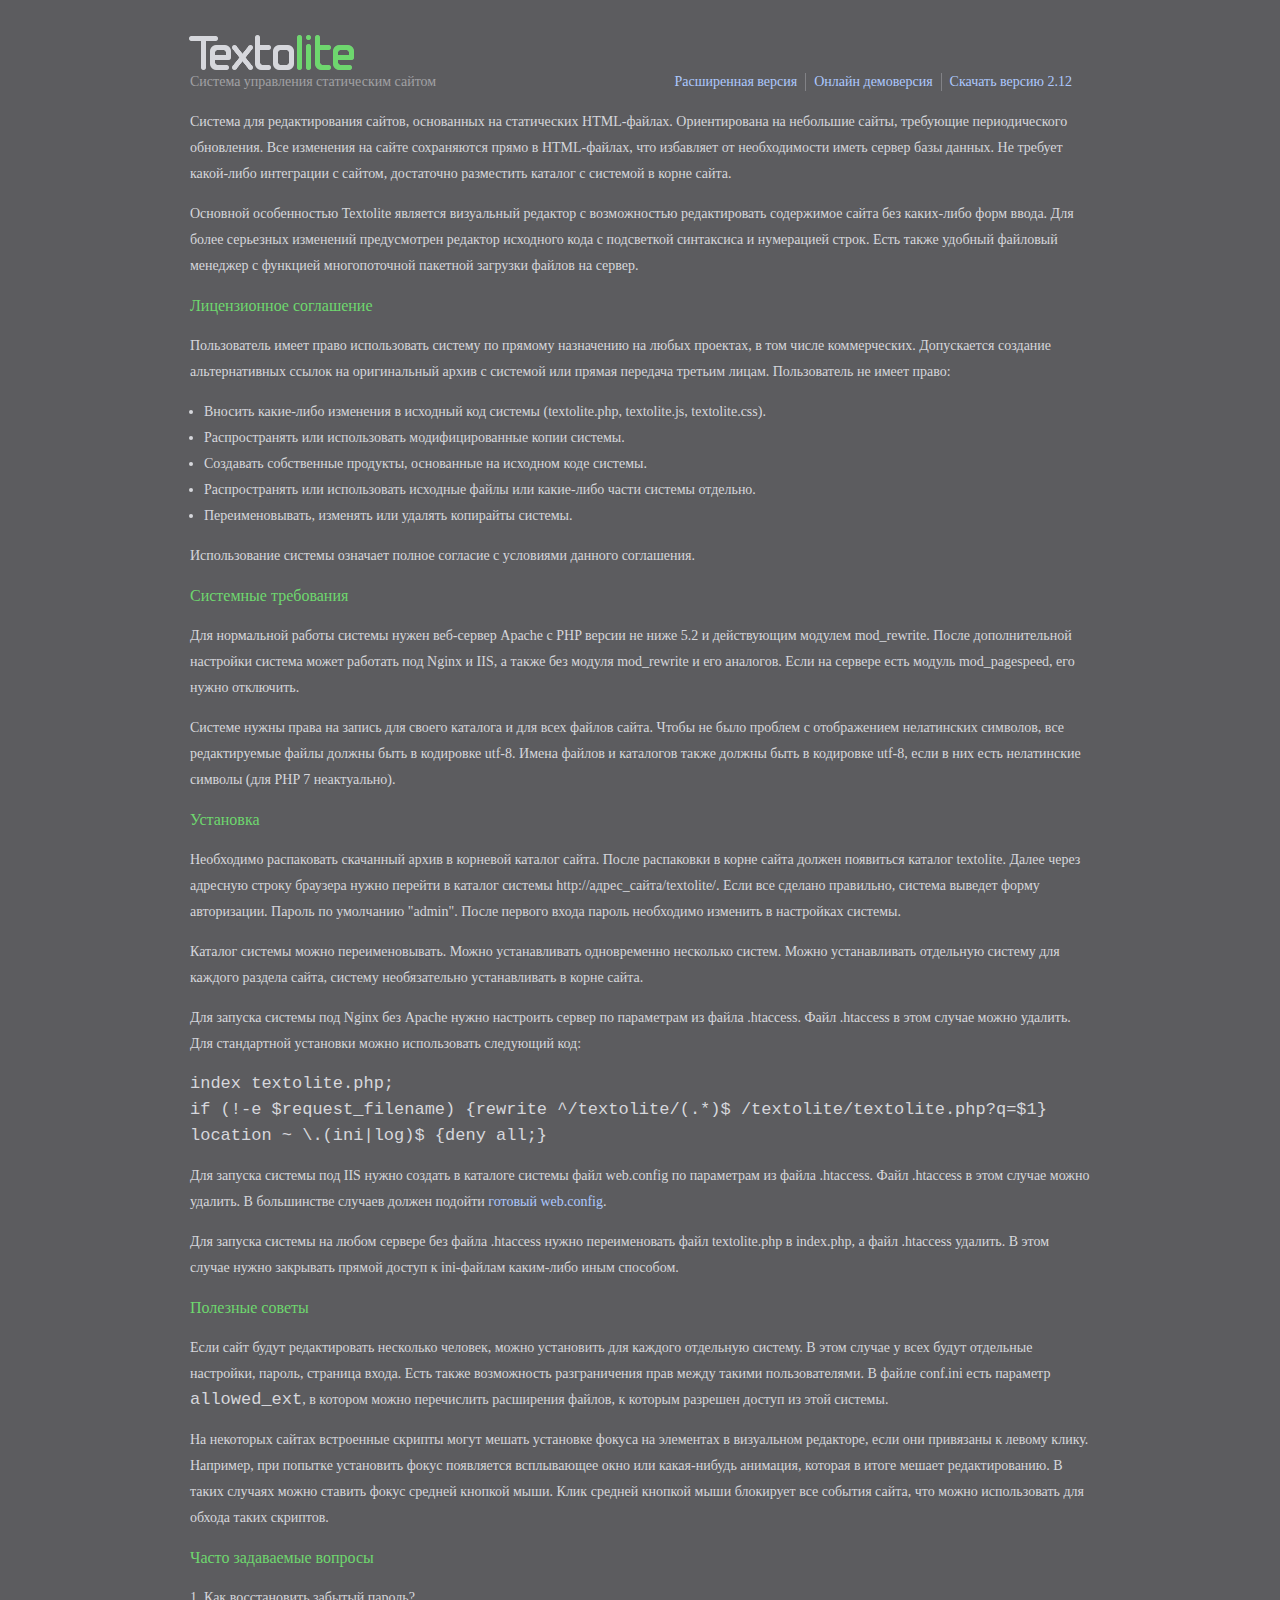
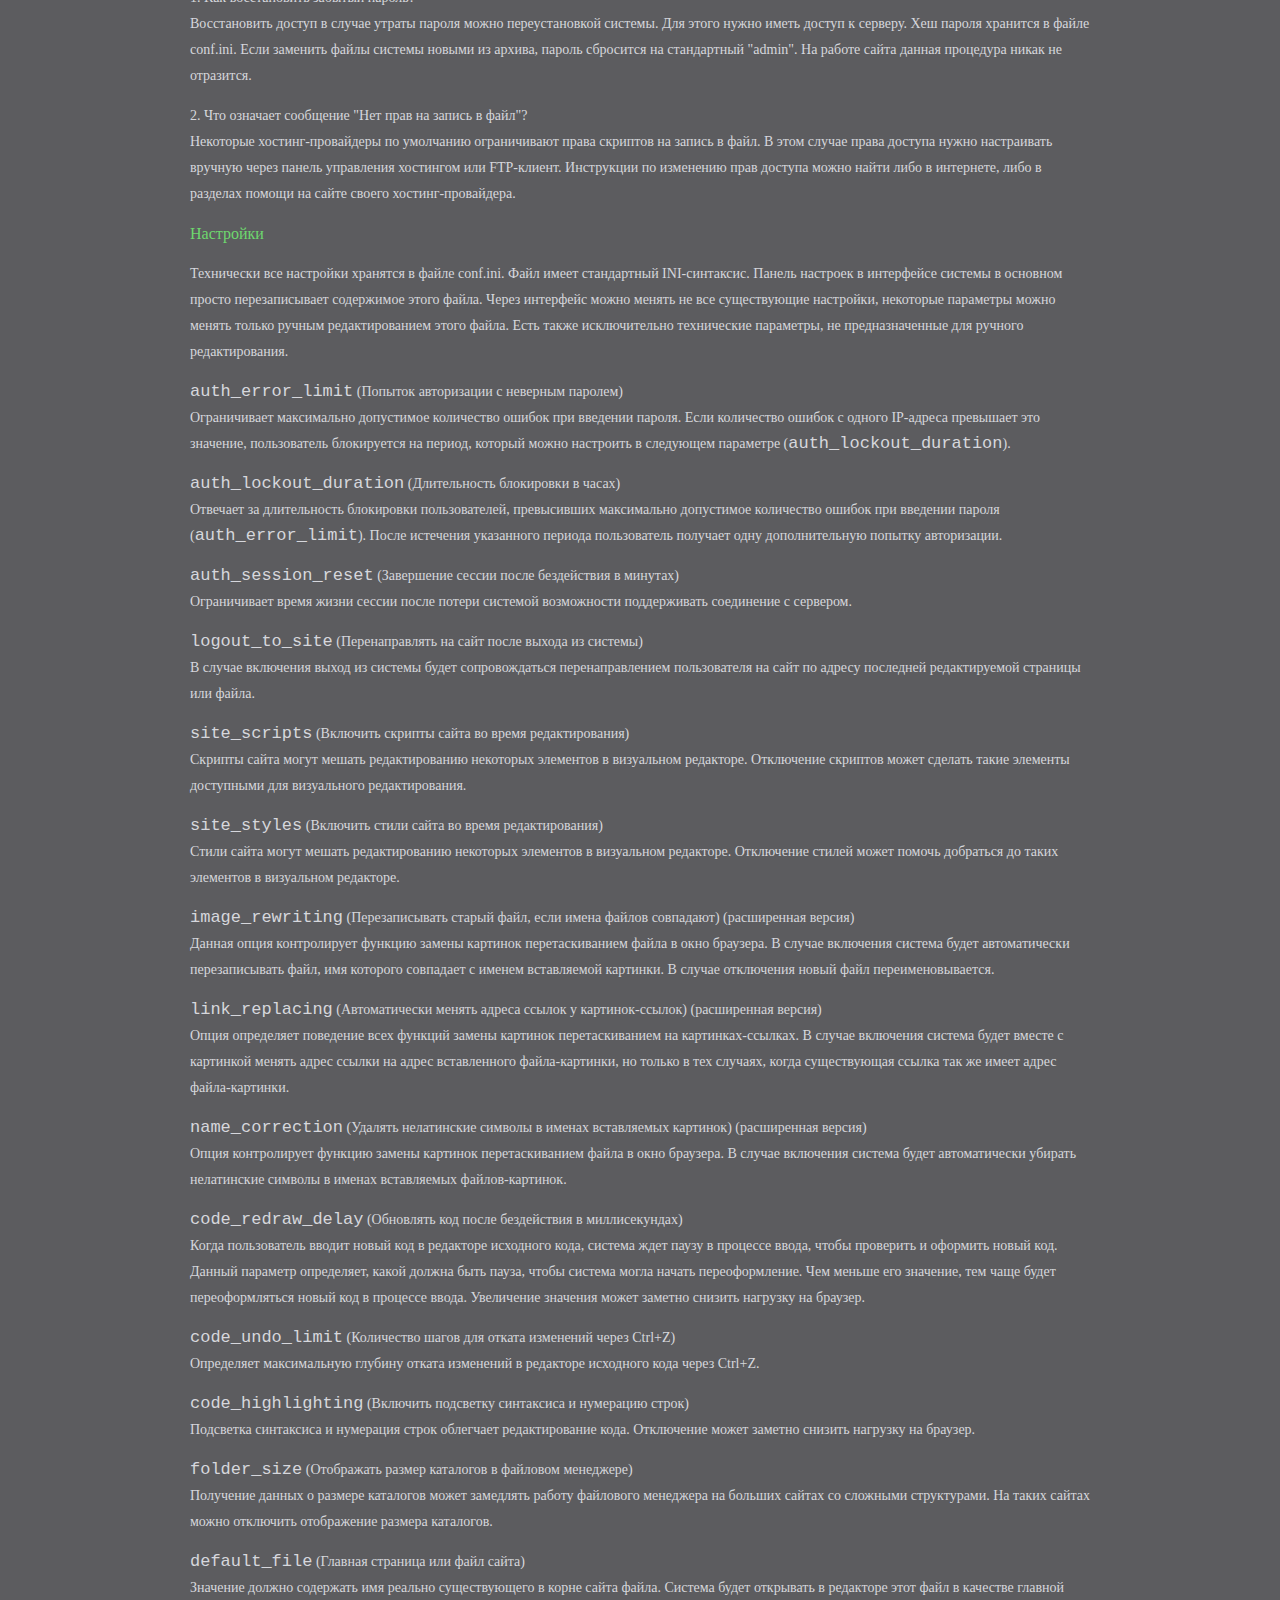
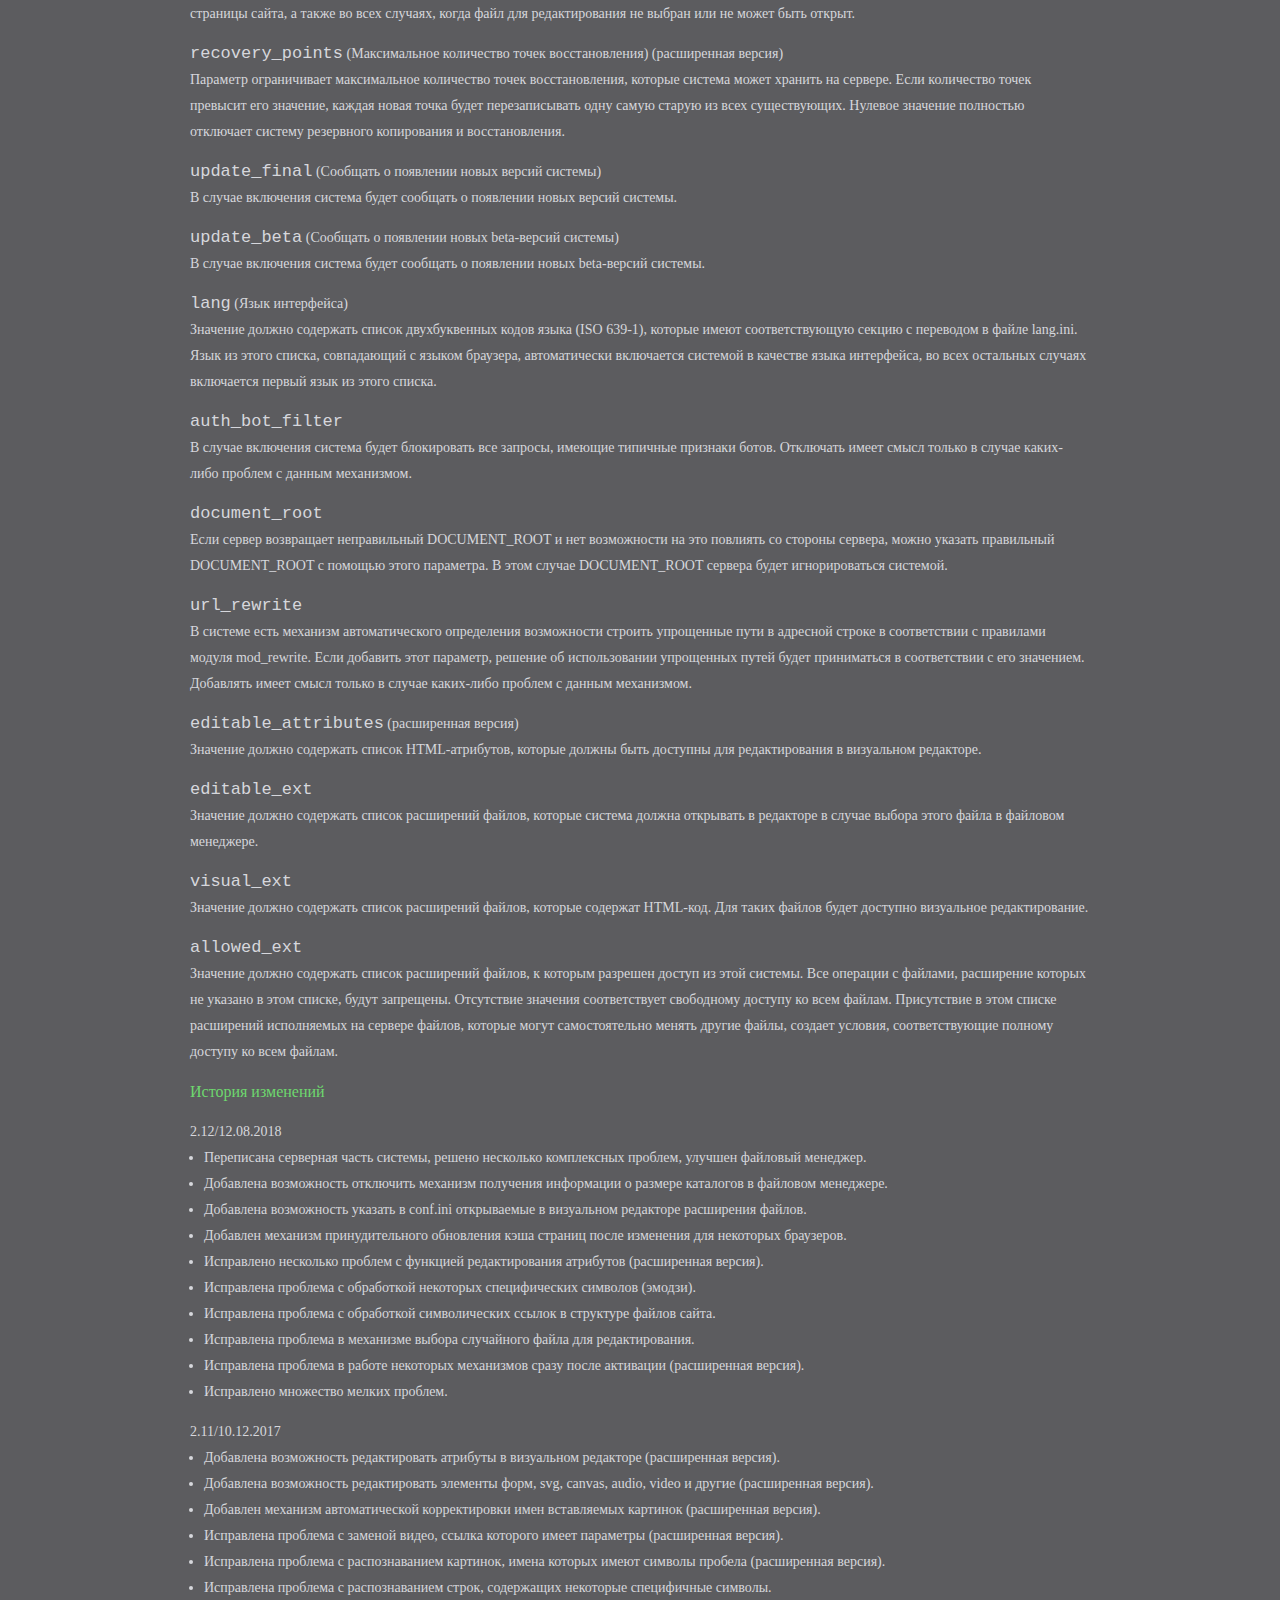
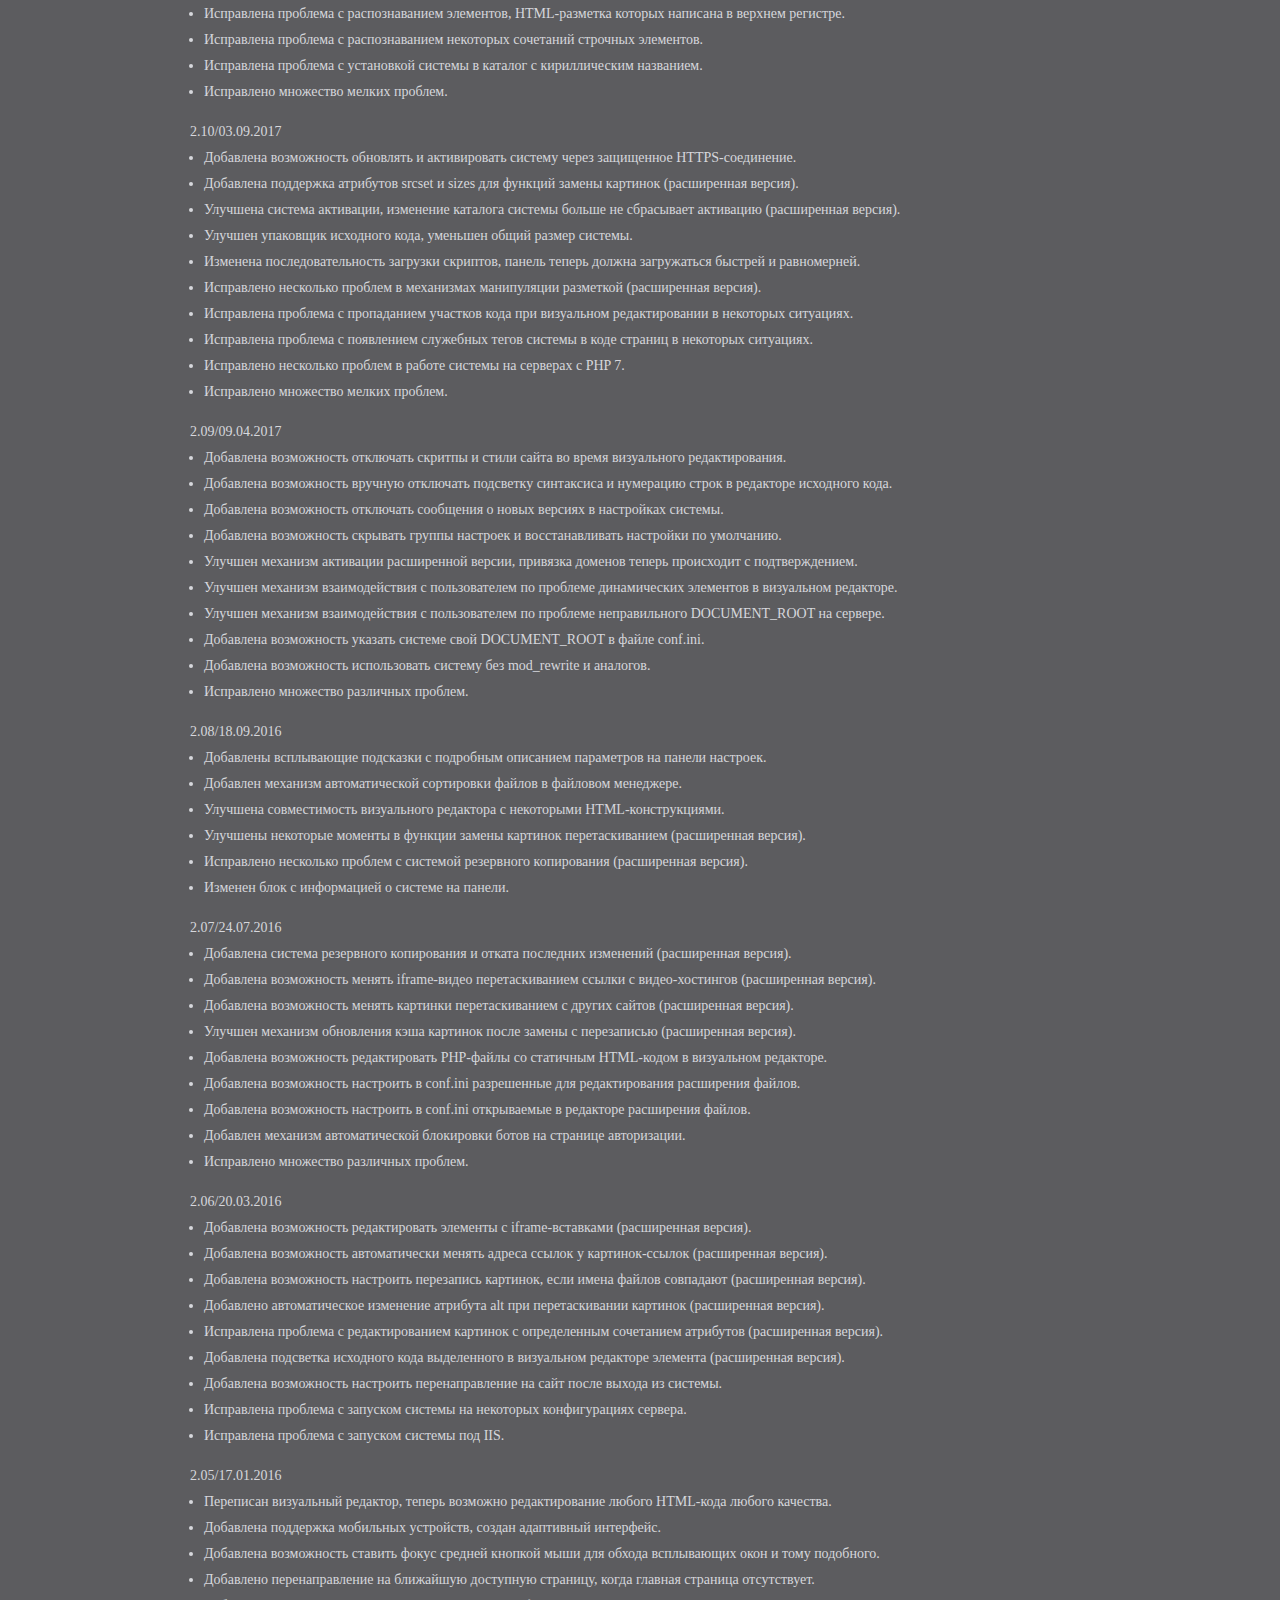
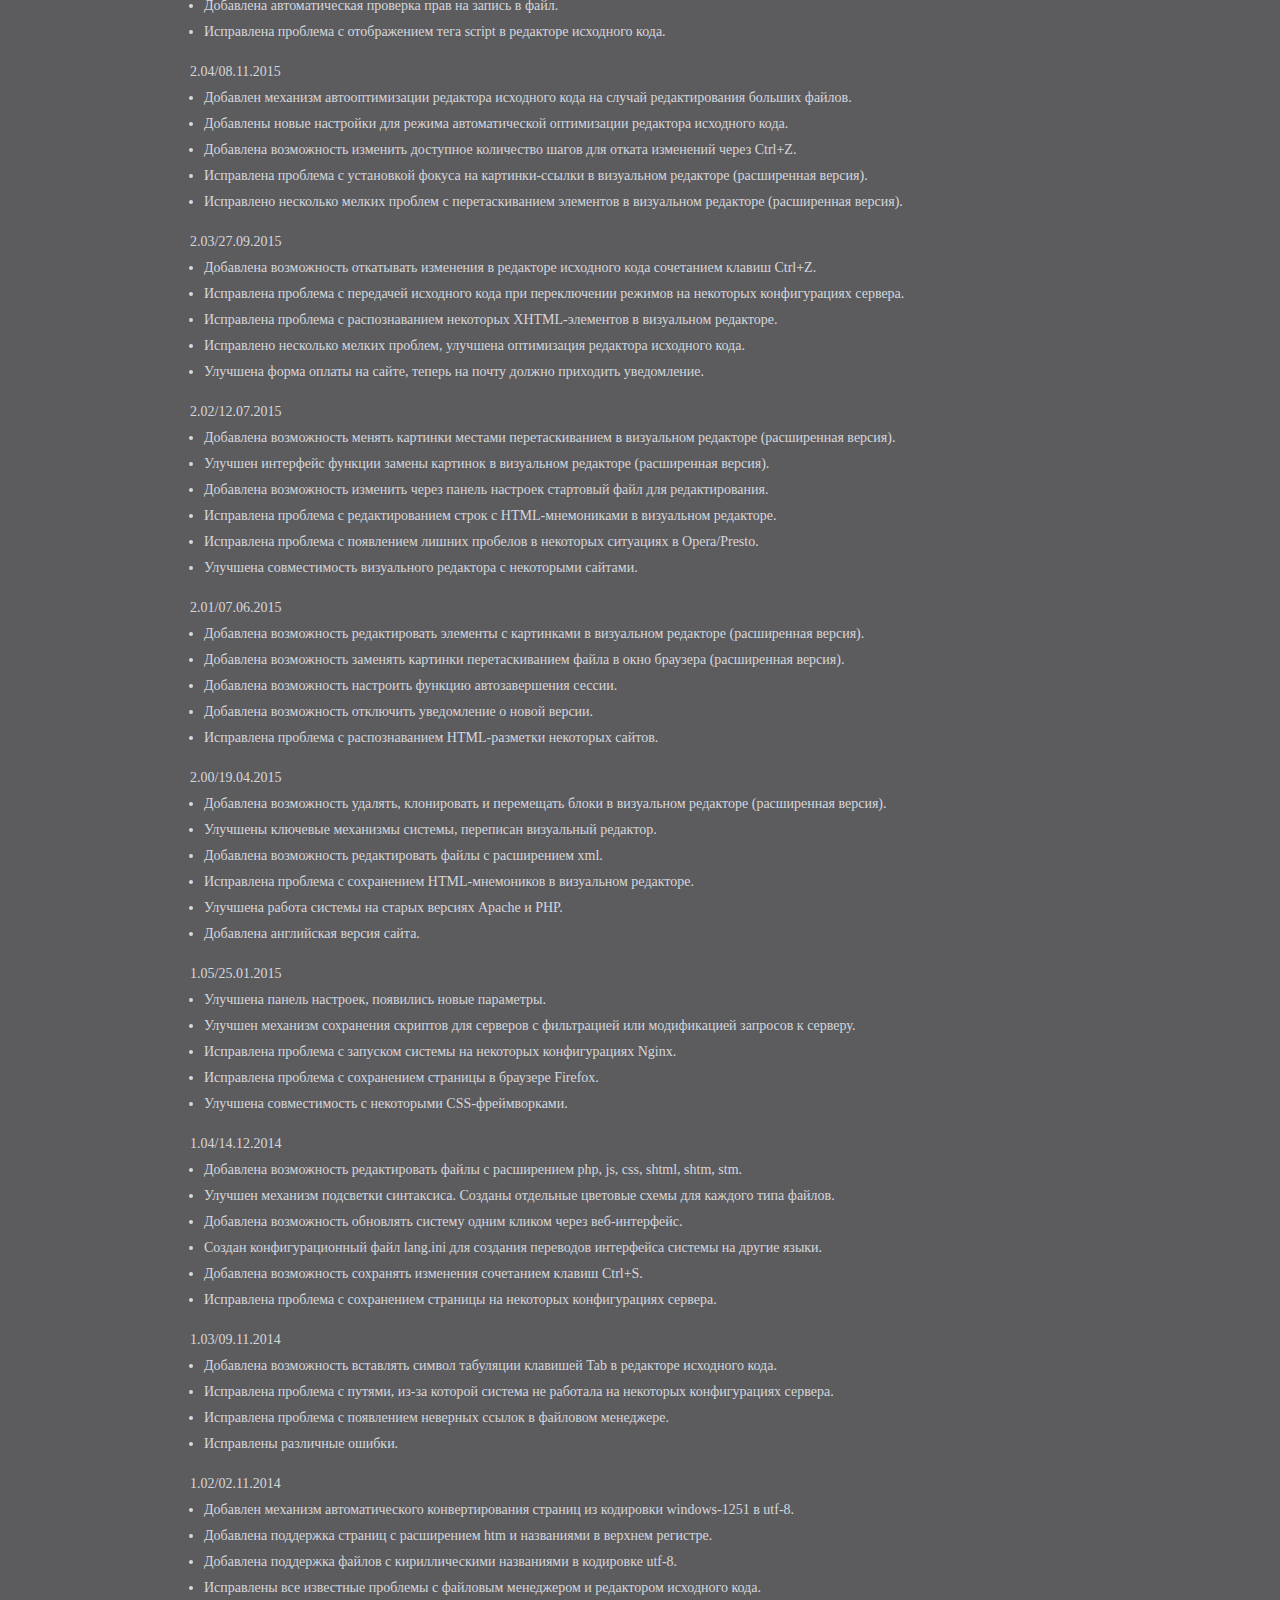
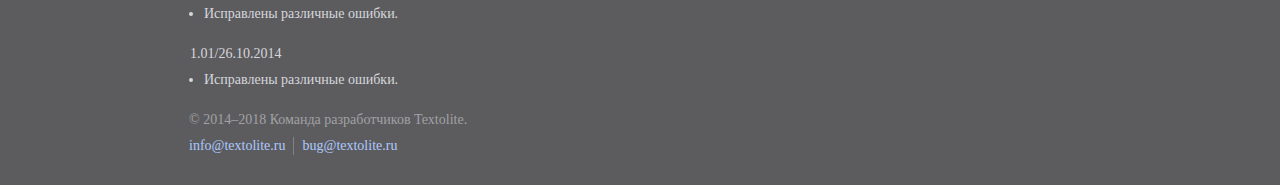
<file: readme.html>
<!doctype html><html lang="ru">
<head>

	<title>Textolite — система управления статическим сайтом</title>
	<meta charset="utf-8">
	<meta name="viewport" content="width=device-width,initial-scale=1">

	<style>

		*{margin:0; padding:0}
		ul{margin-left:14px}
		p,ul,dd,h2{margin-bottom:14px}
		a{color:#adc8fe; text-decoration:none}
		a:visited{color:#7f98cb}
		a:hover{color:#adc8fe; text-decoration:underline}
		a:active{color:#6ed76e}
		header,footer,main{display:block; clear:both}
		h1{margin:34px 0 -2px -2px; font-size:50px; font-weight:normal; letter-spacing:-3px; color:#d6d7dc}
		h2{font-size:16px; font-weight:normal; color:#6ed76e}
		html{font-size:14px; line-height:26px; font-family:Verdana; color:#d6d7dc; background-color:#5c5c5f}
		body{width:97%; min-width:320px; max-width:900px; margin:20px auto}
		footer{margin-left:-1px; color:#a1a1a4}
		header ul, footer ul{float:right; margin:4px 10px 18px 0; list-style-type:none}
		header li, footer li{float:left; padding:0 8px; border-left:1px solid #828286; line-height:18px}
		footer ul:last-child{float:none; height:28px; margin-top:-10px}
		li:first-child{padding-left:0; border:none}
		header p{float:left; color:#a1a1a4}
		code{font-size:17px; font-family:Courier New}
		@media(max-width:900px){header ul{clear:both; float:left}}

	</style>

</head>
<body>

	<header>

		<h1><img src="[data-uri]" alt="Textolite"></h1>
		<p>Система управления статическим сайтом</p>

		<ul>
		<li><a href="http://textolite.ru/extended/">Расширенная версия</a></li>
		<li><a href="http://textolite.ru/demo/textolite/">Онлайн демоверсия</a></li>
		<li><a href="http://textolite.ru/download/">Скачать версию 2.12</a></li>
		</ul>

	</header>

	<main>

		<p>Система для редактирования сайтов, основанных на статических HTML-файлах.
		Ориентирована на небольшие сайты, требующие периодического обновления.
		Все изменения на сайте сохраняются прямо в HTML-файлах, что избавляет от необходимости иметь сервер базы данных.
		Не требует какой-либо интеграции с сайтом, достаточно разместить каталог с системой в корне сайта.</p>

		<p>Основной особенностью Textolite является визуальный редактор с возможностью редактировать содержимое сайта
		без каких-либо форм ввода. Для более серьезных изменений предусмотрен редактор исходного кода
		с подсветкой синтаксиса и нумерацией строк. Есть также удобный файловый менеджер
		с функцией многопоточной пакетной загрузки файлов на сервер.</p>

		<h2>Лицензионное соглашение</h2>

		<p>Пользователь имеет право использовать систему по прямому назначению на любых проектах,
		в том числе коммерческих. Допускается создание альтернативных ссылок на оригинальный архив с системой
		или прямая передача третьим лицам. Пользователь не имеет право:</p>

		<ul>
		<li>Вносить какие-либо изменения в исходный код системы (textolite.php, textolite.js, textolite.css).</li>
		<li>Распространять или использовать модифицированные копии системы.</li>
		<li>Создавать собственные продукты, основанные на исходном коде системы.</li>
		<li>Распространять или использовать исходные файлы или какие-либо части системы отдельно.</li>
		<li>Переименовывать, изменять или удалять копирайты системы.</li>
		</ul>

		<p>Использование системы означает полное согласие с условиями данного соглашения.</p>

		<h2>Системные требования</h2>

		<p>Для нормальной работы системы нужен веб-сервер Apache с PHP версии не ниже 5.2 и действующим модулем mod_rewrite.
		После дополнительной настройки система может работать под Nginx и IIS,
		а также без модуля mod_rewrite и его аналогов. Если на сервере есть модуль mod_pagespeed, его нужно отключить.</p>

		<p>Системе нужны права на запись для своего каталога и для всех файлов сайта.
		Чтобы не было проблем с отображением нелатинских символов, все редактируемые файлы должны быть в кодировке utf-8.
		Имена файлов и каталогов также должны быть в кодировке utf-8, если в них есть нелатинские символы (для PHP 7 неактуально).</p>

		<h2>Установка</h2>

		<p>Необходимо распаковать скачанный архив в корневой каталог сайта.
		После распаковки в корне сайта должен появиться каталог textolite.
		Далее через адресную строку браузера нужно перейти в каталог системы http://адрес_сайта/textolite/.
		Если все сделано правильно, система выведет форму авторизации. Пароль по умолчанию "admin".
		После первого входа пароль необходимо изменить в настройках системы.</p>

		<p>Каталог системы можно переименовывать. Можно устанавливать одновременно несколько систем.
		Можно устанавливать отдельную систему для каждого раздела сайта, систему необязательно устанавливать в корне сайта.</p>

		<p>Для запуска системы под Nginx без Apache нужно настроить сервер по параметрам из файла .htaccess.
		Файл .htaccess в этом случае можно удалить. Для стандартной установки можно использовать следующий код:</p>

		<p><code>index textolite.php;<br>if (!-e $request_filename) {rewrite ^/textolite/(.*)$
		/textolite/textolite.php?q=$1}<br>location ~ \.(ini|log)$ {deny all;}</code></p>

		<p>Для запуска системы под IIS нужно создать в каталоге системы файл web.config по параметрам из файла .htaccess.
		Файл .htaccess в этом случае можно удалить. В большинстве случаев должен подойти
		<a href="http://textolite.ru/download/web.config">готовый web.config</a>.</p>

		<p>Для запуска системы на любом сервере без файла .htaccess нужно переименовать файл textolite.php в index.php,
		а файл .htaccess удалить. В этом случае нужно закрывать прямой доступ к ini-файлам каким-либо иным способом.</p>

		<h2>Полезные советы</h2>

		<p>Если сайт будут редактировать несколько человек, можно установить для каждого отдельную систему.
		В этом случае у всех будут отдельные настройки, пароль, страница входа.
		Есть также возможность разграничения прав между такими пользователями. В файле conf.ini есть параметр <code>allowed_ext</code>,
		в котором можно перечислить расширения файлов, к которым разрешен доступ из этой системы.</p>

		<p>На некоторых сайтах встроенные скрипты могут мешать установке фокуса на элементах в визуальном редакторе,
		если они привязаны к левому клику. Например, при попытке установить фокус появляется всплывающее окно
		или какая-нибудь анимация, которая в итоге мешает редактированию. В таких случаях можно ставить фокус средней кнопкой мыши.
		Клик средней кнопкой мыши блокирует все события сайта, что можно использовать для обхода таких скриптов.</p>

		<h2>Часто задаваемые вопросы</h2>

		<dl>
		<dt>1. Как восстановить забытый пароль?</dt>
		<dd>Восстановить доступ в случае утраты пароля можно переустановкой системы. Для этого нужно иметь доступ к серверу.
		Хеш пароля хранится в файле conf.ini. Если заменить файлы системы новыми из архива, пароль сбросится на стандартный "admin".
		На работе сайта данная процедура никак не отразится.<dd>

		<dt>2. Что означает сообщение "Нет прав на запись в файл"?</dt>
		<dd>Некоторые хостинг-провайдеры по умолчанию ограничивают права скриптов на запись в файл.
		В этом случае права доступа нужно настраивать вручную через панель управления хостингом или FTP-клиент.
		Инструкции по изменению прав доступа можно найти либо в интернете, либо в разделах помощи на сайте своего хостинг-провайдера.<dd>
		</dl>

		<h2>Настройки</h2>

		<p>Технически все настройки хранятся в файле conf.ini. Файл имеет стандартный INI-синтаксис.
		Панель настроек в интерфейсе системы в основном просто перезаписывает содержимое этого файла.
		Через интерфейс можно менять не все существующие настройки, некоторые параметры можно менять только ручным редактированием этого файла.
		Есть также исключительно технические параметры, не предназначенные для ручного редактирования.</p>

		<dl>
		<dt><code>auth_error_limit</code> (Попыток авторизации с неверным паролем)</dt>
		<dd>Ограничивает максимально допустимое количество ошибок при введении пароля.
		Если количество ошибок с одного IP-адреса превышает это значение,
		пользователь блокируется на период, который можно настроить в следующем параметре (<code>auth_lockout_duration</code>).</dd>

		<dt><code>auth_lockout_duration</code> (Длительность блокировки в часах)</dt>
		<dd>Отвечает за длительность блокировки пользователей,
		превысивших максимально допустимое количество ошибок при введении пароля (<code>auth_error_limit</code>).
		После истечения указанного периода пользователь получает одну дополнительную попытку авторизации.</dd>

		<dt><code>auth_session_reset</code> (Завершение сессии после бездействия в минутах)</dt>
		<dd>Ограничивает время жизни сессии после потери системой возможности поддерживать соединение с сервером.</dd>

		<dt><code>logout_to_site</code> (Перенаправлять на сайт после выхода из системы)</dt>
		<dd>В случае включения выход из системы будет сопровождаться перенаправлением пользователя
		на сайт по адресу последней редактируемой страницы или файла.</dd>

		<dt><code>site_scripts</code> (Включить скрипты сайта во время редактирования)</dt>
		<dd>Скрипты сайта могут мешать редактированию некоторых элементов в визуальном редакторе.
		Отключение скриптов может сделать такие элементы доступными для визуального редактирования.</dd>

		<dt><code>site_styles</code> (Включить стили сайта во время редактирования)</dt>
		<dd>Стили сайта могут мешать редактированию некоторых элементов в визуальном редакторе.
		Отключение стилей может помочь добраться до таких элементов в визуальном редакторе.</dd>

		<dt><code>image_rewriting</code> (Перезаписывать старый файл, если имена файлов совпадают) (расширенная версия)</dt>
		<dd>Данная опция контролирует функцию замены картинок перетаскиванием файла в окно браузера.
		В случае включения система будет автоматически перезаписывать файл,
		имя которого совпадает с именем вставляемой картинки. В случае отключения новый файл переименовывается.</dd>

		<dt><code>link_replacing</code> (Автоматически менять адреса ссылок у картинок-ссылок) (расширенная версия)</dt>
		<dd>Опция определяет поведение всех функций замены картинок перетаскиванием на картинках-ссылках.
		В случае включения система будет вместе с картинкой менять адрес ссылки на адрес вставленного файла-картинки,
		но только в тех случаях, когда существующая ссылка так же имеет адрес файла-картинки.</dd>

		<dt><code>name_correction</code> (Удалять нелатинские символы в именах вставляемых картинок) (расширенная версия)</dt>
		<dd>Опция контролирует функцию замены картинок перетаскиванием файла в окно браузера.
		В случае включения система будет автоматически убирать нелатинские символы в именах вставляемых файлов-картинок.</dd>

		<dt><code>code_redraw_delay</code> (Обновлять код после бездействия в миллисекундах)</dt>
		<dd>Когда пользователь вводит новый код в редакторе исходного кода, система ждет паузу в процессе ввода,
		чтобы проверить и оформить новый код. Данный параметр определяет, какой должна быть пауза,
		чтобы система могла начать переоформление. Чем меньше его значение, тем чаще будет переоформляться новый код в процессе ввода.
		Увеличение значения может заметно снизить нагрузку на браузер.</dd>

		<dt><code>code_undo_limit</code> (Количество шагов для отката изменений через Ctrl+Z)</dt>
		<dd>Определяет максимальную глубину отката изменений в редакторе исходного кода через Ctrl+Z.</dd>

		<dt><code>code_highlighting</code> (Включить подсветку синтаксиса и нумерацию строк)</dt>
		<dd>Подсветка синтаксиса и нумерация строк облегчает редактирование кода.
		Отключение может заметно снизить нагрузку на браузер.</dd>

		<dt><code>folder_size</code> (Отображать размер каталогов в файловом менеджере)</dt>
		<dd>Получение данных о размере каталогов может замедлять работу файлового менеджера на больших сайтах со сложными структурами.
		На таких сайтах можно отключить отображение размера каталогов.</dd>

		<dt><code>default_file</code> (Главная страница или файл сайта)</dt>
		<dd>Значение должно содержать имя реально существующего в корне сайта файла.
		Система будет открывать в редакторе этот файл в качестве главной страницы сайта,
		а также во всех случаях, когда файл для редактирования не выбран или не может быть открыт.</dd>

		<dt><code>recovery_points</code> (Максимальное количество точек восстановления) (расширенная версия)</dt>
		<dd>Параметр ограничивает максимальное количество точек восстановления, которые система может хранить на сервере.
		Если количество точек превысит его значение, каждая новая точка будет перезаписывать одну самую старую из всех существующих.
		Нулевое значение полностью отключает систему резервного копирования и восстановления.</dd>

		<dt><code>update_final</code> (Сообщать о появлении новых версий системы)</dt>
		<dd>В случае включения система будет сообщать о появлении новых версий системы.</dd>

		<dt><code>update_beta</code> (Сообщать о появлении новых beta-версий системы)</dt>
		<dd>В случае включения система будет сообщать о появлении новых beta-версий системы.</dd>

		<dt><code>lang</code> (Язык интерфейса)</dt>
		<dd>Значение должно содержать список двухбуквенных кодов языка (ISO 639-1),
		которые имеют соответствующую секцию с переводом в файле lang.ini.
		Язык из этого списка, совпадающий с языком браузера, автоматически включается системой в качестве языка интерфейса,
		во всех остальных случаях включается первый язык из этого списка.</dd>

		<dt><code>auth_bot_filter</code></dt>
		<dd>В случае включения система будет блокировать все запросы, имеющие типичные признаки ботов.
		Отключать имеет смысл только в случае каких-либо проблем с данным механизмом.</dd>

		<dt><code>document_root</code></dt>
		<dd>Если сервер возвращает неправильный DOCUMENT_ROOT и нет возможности на это повлиять со стороны сервера,
		можно указать правильный DOCUMENT_ROOT с помощью этого параметра.
		В этом случае DOCUMENT_ROOT сервера будет игнорироваться системой.</dd>

		<dt><code>url_rewrite</code></dt>
		<dd>В системе есть механизм автоматического определения возможности строить упрощенные пути в адресной строке
		в соответствии с правилами модуля mod_rewrite. Если добавить этот параметр,
		решение об использовании упрощенных путей будет приниматься в соответствии с его значением.
		Добавлять имеет смысл только в случае каких-либо проблем с данным механизмом.</dd>

		<dt><code>editable_attributes</code> (расширенная версия)</dt>
		<dd>Значение должно содержать список HTML-атрибутов, которые должны быть доступны для редактирования в визуальном редакторе.</dd>

		<dt><code>editable_ext</code></dt>
		<dd>Значение должно содержать список расширений файлов, которые система должна открывать в редакторе
		в случае выбора этого файла в файловом менеджере.</dd>

		<dt><code>visual_ext</code></dt>
		<dd>Значение должно содержать список расширений файлов, которые содержат HTML-код.
		Для таких файлов будет доступно визуальное редактирование.</dd>

		<dt><code>allowed_ext</code></dt>
		<dd>Значение должно содержать список расширений файлов, к которым разрешен доступ из этой системы.
		Все операции с файлами, расширение которых не указано в этом списке, будут запрещены.
		Отсутствие значения соответствует свободному доступу ко всем файлам.
		Присутствие в этом списке расширений исполняемых на сервере файлов,
		которые могут самостоятельно менять другие файлы, создает условия,
		соответствующие полному доступу ко всем файлам.</dd>
		</dl>

		<h2>История изменений</h2>

		<dl>
		<dt>2.12/12.08.2018</dt>
		<dd>

			<ul>
			<li>Переписана серверная часть системы, решено несколько комплексных проблем, улучшен файловый менеджер.</li>
			<li>Добавлена возможность отключить механизм получения информации о размере каталогов в файловом менеджере.</li>
			<li>Добавлена возможность указать в conf.ini открываемые в визуальном редакторе расширения файлов.</li>
			<li>Добавлен механизм принудительного обновления кэша страниц после изменения для некоторых браузеров.</li>
			<li>Исправлено несколько проблем с функцией редактирования атрибутов (расширенная версия).</li>
			<li>Исправлена проблема с обработкой некоторых специфических символов (эмодзи).</li>
			<li>Исправлена проблема с обработкой символических ссылок в структуре файлов сайта.</li>
			<li>Исправлена проблема в механизме выбора случайного файла для редактирования.</li>
			<li>Исправлена проблема в работе некоторых механизмов сразу после активации (расширенная версия).</li>
			<li>Исправлено множество мелких проблем.</li>
			</ul>

		</dd>
		<dt>2.11/10.12.2017</dt>
		<dd>

			<ul>
			<li>Добавлена возможность редактировать атрибуты в визуальном редакторе (расширенная версия).</li>
			<li>Добавлена возможность редактировать элементы форм, svg, canvas, audio, video и другие (расширенная версия).</li>
			<li>Добавлен механизм автоматической корректировки имен вставляемых картинок (расширенная версия).</li>
			<li>Исправлена проблема с заменой видео, ссылка которого имеет параметры (расширенная версия).</li>
			<li>Исправлена проблема с распознаванием картинок, имена которых имеют символы пробела (расширенная версия).</li>
			<li>Исправлена проблема с распознаванием строк, содержащих некоторые специфичные символы.</li>
			<li>Исправлена проблема с распознаванием элементов, HTML-разметка которых написана в верхнем регистре.</li>
			<li>Исправлена проблема с распознаванием некоторых сочетаний строчных элементов.</li>
			<li>Исправлена проблема с установкой системы в каталог с кириллическим названием.</li>
			<li>Исправлено множество мелких проблем.</li>
			</ul>

		</dd>
		<dt>2.10/03.09.2017</dt>
		<dd>

			<ul>
			<li>Добавлена возможность обновлять и активировать систему через защищенное HTTPS-соединение.</li>
			<li>Добавлена поддержка атрибутов srcset и sizes для функций замены картинок (расширенная версия).</li>
			<li>Улучшена система активации, изменение каталога системы больше не сбрасывает активацию (расширенная версия).</li>
			<li>Улучшен упаковщик исходного кода, уменьшен общий размер системы.</li>
			<li>Изменена последовательность загрузки скриптов, панель теперь должна загружаться быстрей и равномерней.</li>
			<li>Исправлено несколько проблем в механизмах манипуляции разметкой (расширенная версия).</li>
			<li>Исправлена проблема с пропаданием участков кода при визуальном редактировании в некоторых ситуациях.</li>
			<li>Исправлена проблема с появлением служебных тегов системы в коде страниц в некоторых ситуациях.</li>
			<li>Исправлено несколько проблем в работе системы на серверах с PHP 7.</li>
			<li>Исправлено множество мелких проблем.</li>
			</ul>

		</dd>
		<dt>2.09/09.04.2017</dt>
		<dd>

			<ul>
			<li>Добавлена возможность отключать скритпы и стили сайта во время визуального редактирования.</li>
			<li>Добавлена возможность вручную отключать подсветку синтаксиса и нумерацию строк в редакторе исходного кода.</li>
			<li>Добавлена возможность отключать сообщения о новых версиях в настройках системы.</li>
			<li>Добавлена возможность скрывать группы настроек и восстанавливать настройки по умолчанию.</li>
			<li>Улучшен механизм активации расширенной версии, привязка доменов теперь происходит с подтверждением.</li>
			<li>Улучшен механизм взаимодействия с пользователем по проблеме динамических элементов в визуальном редакторе.</li>
			<li>Улучшен механизм взаимодействия с пользователем по проблеме неправильного DOCUMENT_ROOT на сервере.</li>
			<li>Добавлена возможность указать системе свой DOCUMENT_ROOT в файле conf.ini.</li>
			<li>Добавлена возможность использовать систему без mod_rewrite и аналогов.</li>
			<li>Исправлено множество различных проблем.</li>
			</ul>

		</dd>
		<dt>2.08/18.09.2016</dt>
		<dd>

			<ul>
			<li>Добавлены всплывающие подсказки с подробным описанием параметров на панели настроек.</li>
			<li>Добавлен механизм автоматической сортировки файлов в файловом менеджере.</li>
			<li>Улучшена совместимость визуального редактора с некоторыми HTML-конструкциями.</li>
			<li>Улучшены некоторые моменты в функции замены картинок перетаскиванием (расширенная версия).</li>
			<li>Исправлено несколько проблем с системой резервного копирования (расширенная версия).</li>
			<li>Изменен блок с информацией о системе на панели.</li>
			</ul>

		</dd>
		<dt>2.07/24.07.2016</dt>
		<dd>

			<ul>
			<li>Добавлена система резервного копирования и отката последних изменений (расширенная версия).</li>
			<li>Добавлена возможность менять iframe-видео перетаскиванием ссылки с видео-хостингов (расширенная версия).</li>
			<li>Добавлена возможность менять картинки перетаскиванием с других сайтов (расширенная версия).</li>
			<li>Улучшен механизм обновления кэша картинок после замены с перезаписью (расширенная версия).</li>
			<li>Добавлена возможность редактировать PHP-файлы со статичным HTML-кодом в визуальном редакторе.</li>
			<li>Добавлена возможность настроить в conf.ini разрешенные для редактирования расширения файлов.</li>
			<li>Добавлена возможность настроить в conf.ini открываемые в редакторе расширения файлов.</li>
			<li>Добавлен механизм автоматической блокировки ботов на странице авторизации.</li>
			<li>Исправлено множество различных проблем.</li>
			</ul>

		</dd>
		<dt>2.06/20.03.2016</dt>
		<dd>

			<ul>
			<li>Добавлена возможность редактировать элементы c iframe-вставками (расширенная версия).</li>
			<li>Добавлена возможность автоматически менять адреса ссылок у картинок-ссылок (расширенная версия).</li>
			<li>Добавлена возможность настроить перезапись картинок, если имена файлов совпадают (расширенная версия).</li>
			<li>Добавлено автоматическое изменение атрибута alt при перетаскивании картинок (расширенная версия).</li>
			<li>Исправлена проблема с редактированием картинок с определенным сочетанием атрибутов (расширенная версия).</li>
			<li>Добавлена подсветка исходного кода выделенного в визуальном редакторе элемента (расширенная версия).</li>
			<li>Добавлена возможность настроить перенаправление на сайт после выхода из системы.</li>
			<li>Исправлена проблема с запуском системы на некоторых конфигурациях сервера.</li>
			<li>Исправлена проблема с запуском системы под IIS.</li>
			</ul>

		</dd>
		<dt>2.05/17.01.2016</dt>
		<dd>

			<ul>
			<li>Переписан визуальный редактор, теперь возможно редактирование любого HTML-кода любого качества.</li>
			<li>Добавлена поддержка мобильных устройств, создан адаптивный интерфейс.</li>
			<li>Добавлена возможность ставить фокус средней кнопкой мыши для обхода всплывающих окон и тому подобного.</li>
			<li>Добавлено перенаправление на ближайшую доступную страницу, когда главная страница отсутствует.</li>
			<li>Добавлена автоматическая проверка прав на запись в файл.</li>
			<li>Исправлена проблема с отображением тега script в редакторе исходного кода.</li>
			</ul>

		</dd>
		<dt>2.04/08.11.2015</dt>
		<dd>

			<ul>
			<li>Добавлен механизм автооптимизации редактора исходного кода на случай редактирования больших файлов.</li>
			<li>Добавлены новые настройки для режима автоматической оптимизации редактора исходного кода.</li>
			<li>Добавлена возможность изменить доступное количество шагов для отката изменений через Ctrl+Z.</li>
			<li>Исправлена проблема с установкой фокуса на картинки-ссылки в визуальном редакторе (расширенная версия).</li>
			<li>Исправлено несколько мелких проблем с перетаскиванием элементов в визуальном редакторе (расширенная версия).</li>
			</ul>

		</dd>
		<dt>2.03/27.09.2015</dt>
		<dd>

			<ul>
			<li>Добавлена возможность откатывать изменения в редакторе исходного кода сочетанием клавиш Ctrl+Z.</li>
			<li>Исправлена проблема с передачей исходного кода при переключении режимов на некоторых конфигурациях сервера.</li>
			<li>Исправлена проблема с распознаванием некоторых XHTML-элементов в визуальном редакторе.</li>
			<li>Исправлено несколько мелких проблем, улучшена оптимизация редактора исходного кода.</li>
			<li>Улучшена форма оплаты на сайте, теперь на почту должно приходить уведомление.</li>
			</ul>

		</dd>
		<dt>2.02/12.07.2015</dt>
		<dd>

			<ul>
			<li>Добавлена возможность менять картинки местами перетаскиванием в визуальном редакторе (расширенная версия).</li>
			<li>Улучшен интерфейс функции замены картинок в визуальном редакторе (расширенная версия).</li>
			<li>Добавлена возможность изменить через панель настроек стартовый файл для редактирования.</li>
			<li>Исправлена проблема с редактированием строк с HTML-мнемониками в визуальном редакторе.</li>
			<li>Исправлена проблема с появлением лишних пробелов в некоторых ситуациях в Opera/Presto.</li>
			<li>Улучшена совместимость визуального редактора с некоторыми сайтами.</li>
			</ul>

		</dd>
		<dt>2.01/07.06.2015</dt>
		<dd>

			<ul>
			<li>Добавлена возможность редактировать элементы с картинками в визуальном редакторе (расширенная версия).</li>
			<li>Добавлена возможность заменять картинки перетаскиванием файла в окно браузера (расширенная версия).</li>
			<li>Добавлена возможность настроить функцию автозавершения сессии.</li>
			<li>Добавлена возможность отключить уведомление о новой версии.</li>
			<li>Исправлена проблема с распознаванием HTML-разметки некоторых сайтов.</li>
			</ul>

		</dd>
		<dt>2.00/19.04.2015</dt>
		<dd>

			<ul>
			<li>Добавлена возможность удалять, клонировать и перемещать блоки в визуальном редакторе (расширенная версия).</li>
			<li>Улучшены ключевые механизмы системы, переписан визуальный редактор.</li>
			<li>Добавлена возможность редактировать файлы с расширением xml.</li>
			<li>Исправлена проблема с сохранением HTML-мнемоников в визуальном редакторе.</li>
			<li>Улучшена работа системы на старых версиях Apache и PHP.</li>
			<li>Добавлена английская версия сайта.</li>
			</ul>

		</dd>
		<dt>1.05/25.01.2015</dt>
		<dd>

			<ul>
			<li>Улучшена панель настроек, появились новые параметры.</li>
			<li>Улучшен механизм сохранения скриптов для серверов с фильтрацией или модификацией запросов к серверу.</li>
			<li>Исправлена проблема с запуском системы на некоторых конфигурациях Nginx.</li>
			<li>Исправлена проблема с сохранением страницы в браузере Firefox.</li>
			<li>Улучшена совместимость с некоторыми CSS-фреймворками.</li>
			</ul>

		</dd>
		<dt>1.04/14.12.2014</dt>
		<dd>

			<ul>
			<li>Добавлена возможность редактировать файлы с расширением php, js, css, shtml, shtm, stm.</li>
			<li>Улучшен механизм подсветки синтаксиса. Созданы отдельные цветовые схемы для каждого типа файлов.</li>
			<li>Добавлена возможность обновлять систему одним кликом через веб-интерфейс.</li>
			<li>Создан конфигурационный файл lang.ini для создания переводов интерфейса системы на другие языки.</li>
			<li>Добавлена возможность сохранять изменения сочетанием клавиш Ctrl+S.</li>
			<li>Исправлена проблема с сохранением страницы на некоторых конфигурациях сервера.</li>
			</ul>

		</dd>
		<dt>1.03/09.11.2014</dt>
		<dd>

			<ul>
			<li>Добавлена возможность вставлять символ табуляции клавишей Tab в редакторе исходного кода.</li>
			<li>Исправлена проблема с путями, из-за которой система не работала на некоторых конфигурациях сервера.</li>
			<li>Исправлена проблема с появлением неверных ссылок в файловом менеджере.</li>
			<li>Исправлены различные ошибки.</li>
			</ul>

		</dd>
		<dt>1.02/02.11.2014</dt>
		<dd>

			<ul>
			<li>Добавлен механизм автоматического конвертирования страниц из кодировки windows-1251 в utf-8.</li>
			<li>Добавлена поддержка страниц с расширением htm и названиями в верхнем регистре.</li>
			<li>Добавлена поддержка файлов с кириллическими названиями в кодировке utf-8.</li>
			<li>Исправлены все известные проблемы с файловым менеджером и редактором исходного кода.</li>
			<li>Исправлены различные ошибки.</li>
			</ul>

		</dd>
		<dt>1.01/26.10.2014</dt>
		<dd>

			<ul>
			<li>Исправлены различные ошибки.</li>
			</ul>

		</dd>
		</dl>

	</main>

	<footer>

		<p>&copy; 2014–2018 Команда разработчиков Textolite.</p>

		<ul>
		<li>info[аt]textolite[dоt]ru</li>
		<li>bug[аt]textolite[dоt]ru</li>
		</ul>

	</footer>

	<script>var u=document.querySelector('footer p+ul');
	u.innerHTML=u.innerHTML.replace(/(\w+)\[аt\](\w+)\[dоt\](\w+)/g,'<a href="mailto:$1@$2\.$3">$1@$2\.$3</a>')</script>

</body>
</html>
</file>
<file: css/style.min.css>
a,
abbr,
acronym,
address,
applet,
article,
aside,
audio,
b,
big,
blockquote,
body,
canvas,
caption,
center,
cite,
code,
dd,
del,
details,
dfn,
div,
dl,
dt,
em,
embed,
fieldset,
figcaption,
figure,
footer,
form,
h1,
h2,
h3,
h4,
h5,
h6,
header,
hgroup,
html,
i,
iframe,
img,
ins,
kbd,
label,
legend,
li,
mark,
menu,
nav,
object,
ol,
output,
p,
pre,
q,
ruby,
s,
samp,
section,
small,
span,
strike,
strong,
sub,
summary,
sup,
table,
tbody,
td,
tfoot,
th,
thead,
time,
tr,
tt,
u,
ul,
var,
video {
    margin: 0;
    padding: 0;
    border: 0;
    font-size: 100%;
    font: inherit;
    vertical-align: baseline
}

:focus {
    outline: 0
}

article,
aside,
details,
figcaption,
figure,
footer,
header,
hgroup,
menu,
nav,
section {
    display: block
}

body {
    line-height: 1
}

ol,
ul {
    list-style: none
}

blockquote,
q {
    quotes: none
}

blockquote:after,
blockquote:before,
q:after,
q:before {
    content: '';
    content: none
}

table {
    border-collapse: collapse;
    border-spacing: 0
}

input[type=search]::-webkit-search-cancel-button,
input[type=search]::-webkit-search-decoration,
input[type=search]::-webkit-search-results-button,
input[type=search]::-webkit-search-results-decoration {
    -webkit-appearance: none;
    -moz-appearance: none
}

input[type=search] {
    -webkit-appearance: none;
    -moz-appearance: none;
    -webkit-box-sizing: content-box;
    box-sizing: content-box
}

textarea {
    overflow: auto;
    vertical-align: top;
    resize: vertical
}

audio,
canvas,
video {
    display: inline-block;
    max-width: 100%
}

audio:not([controls]) {
    display: none;
    height: 0
}

[hidden] {
    display: none
}

html {
    font-size: 100%;
    -webkit-text-size-adjust: 100%;
    -ms-text-size-adjust: 100%
}

a:focus {
    outline: thin dotted
}

a:active,
a:hover {
    outline: 0
}

img {
    border: 0;
    -ms-interpolation-mode: bicubic
}

figure {
    margin: 0
}

form {
    margin: 0
}

fieldset {
    border: 1px solid silver;
    margin: 0 2px;
    padding: .35em .625em .75em
}

legend {
    border: 0;
    padding: 0;
    white-space: normal
}

button,
input,
select,
textarea {
    font-size: 100%;
    margin: 0;
    vertical-align: baseline
}

button,
input {
    line-height: normal
}

button,
select {
    text-transform: none
}

button,
html input[type=button],
input[type=reset],
input[type=submit] {
    -webkit-appearance: button;
    cursor: pointer
}

button[disabled],
html input[disabled] {
    cursor: default
}

input[type=checkbox],
input[type=radio] {
    -webkit-box-sizing: border-box;
    box-sizing: border-box;
    padding: 0
}

input[type=search] {
    -webkit-appearance: textfield;
    -webkit-box-sizing: content-box;
    box-sizing: content-box
}

input[type=search]::-webkit-search-cancel-button,
input[type=search]::-webkit-search-decoration {
    -webkit-appearance: none
}

button::-moz-focus-inner,
input::-moz-focus-inner {
    border: 0;
    padding: 0
}

textarea {
    overflow: auto;
    vertical-align: top
}

table {
    border-collapse: collapse;
    border-spacing: 0
}

button,
html,
input,
select,
textarea {
    color: #222
}

::-moz-selection {
    background: #b3d4fc;
    text-shadow: none
}

::selection {
    background: #b3d4fc;
    text-shadow: none
}

img {
    vertical-align: middle
}

fieldset {
    border: 0;
    margin: 0;
    padding: 0
}

textarea {
    resize: vertical
}

.chromeframe {
    margin: .2em 0;
    background: #ccc;
    color: #000;
    padding: .2em 0
}

@font-face {
    font-family: Lato;
    font-style: normal;
    font-weight: 400;
    src: local(''), url(../fonts/lato-v20-latin-regular.woff2) format('woff2'), url(../fonts/lato-v20-latin-regular.woff) format('woff')
}

@font-face {
    font-family: Lato;
    font-style: normal;
    font-weight: 700;
    src: local(''), url(../fonts/lato-v20-latin-700.woff2) format('woff2'), url(../fonts/lato-v20-latin-700.woff) format('woff')
}

@font-face {
    font-family: Lato;
    font-style: normal;
    font-weight: 900;
    src: local(''), url(../fonts/lato-v20-latin-900.woff2) format('woff2'), url(../fonts/lato-v20-latin-900.woff) format('woff')
}

html {
    -webkit-box-sizing: border-box;
    box-sizing: border-box
}

*,
::after,
::before {
    -webkit-box-sizing: inherit;
    box-sizing: inherit
}

body {
    font-family: Lato;
    font-style: normal;
    font-size: 16px;
    line-height: 1.2;
    font-weight: 400;
    color: #102746
}

img {
    max-width: 100%;
    height: auto
}

.wrapper {
    max-width: 1060px;
    margin: 0 auto;
    padding: 0 15px
}

.wrapper-full {
    max-width: 1262px;
    margin: 0 auto;
    padding: 0 15px
}

.section-title {
    font-weight: 500;
    font-size: 35px;
    line-height: 42px;
    position: relative;
    padding-bottom: 10px
}

.section-title::after {
    display: block;
    content: '';
    width: 253px;
    height: 3px;
    background-color: #006dfe;
    position: absolute;
    bottom: 0;
    left: 0
}

.header {
    position: fixed;
    top: 0;
    left: 0;
    width: 100%;
    -webkit-transition: .2s linear;
    -o-transition: .2s linear;
    transition: .2s linear;
    padding-bottom: 20px;
    z-index: 999
}

.header_active {
    background: #0e1d28
}

.header__wrapper {
    display: -webkit-box;
    display: -ms-flexbox;
    display: flex;
    -ms-flex-wrap: wrap;
    flex-wrap: wrap;
    -webkit-box-align: end;
    -ms-flex-align: end;
    align-items: flex-end;
    -webkit-box-pack: justify;
    -ms-flex-pack: justify;
    justify-content: space-between;
    padding-top: 56px
}

.header__list {
    display: -webkit-box;
    display: -ms-flexbox;
    display: flex;
    -ms-flex-wrap: wrap;
    flex-wrap: wrap
}

.header__item {
    margin-right: 82px
}

.header__item:last-child {
    margin-right: 0
}

.header__link {
    font-size: 18px;
    line-height: 24px;
    color: #fff;
    text-decoration: none
}

.header__link:active,
.header__link:focus,
.header__link:hover {
    opacity: .75
}

.header_burger {
    display: none;
    width: 40px;
    height: 28px;
    position: relative
}

.burger_line {
    display: block;
    width: 100%;
    height: 2px;
    background-color: #fff;
    position: absolute;
    left: 0
}

.burger_line_first {
    top: 0
}

.burger_line_second {
    top: 50%;
    -webkit-transform: translateY(-50%);
    -ms-transform: translateY(-50%);
    transform: translateY(-50%)
}

.burger_line_third {
    bottom: 0
}

.intro {
    min-height: 100vh;
    background: url(../img/intro-bg-min.jpg) no-repeat center;
    background-size: cover;
    padding-top: 263px;
    padding-bottom: 223px
}

.intro__title {
    max-width: 619px;
    font-weight: 500;
    font-size: 50px;
    line-height: 60px;
    color: #fff;
    margin-bottom: 22px
}

.intro__subtitle {
    max-width: 546px;
    color: #fff;
    font-size: 16px;
    line-height: 24px;
    margin-bottom: 59px
}

.search-form__info {
    display: -webkit-box;
    display: -ms-flexbox;
    display: flex;
    -ms-flex-wrap: wrap;
    flex-wrap: wrap
}

.search-form__field {
    width: 297px;
    background: transparent url(../img/svg/circle-ico.svg) no-repeat left 6px;
    background-size: 20px;
    border: 0;
    border-bottom: 2px solid #bfc0c5;
    margin-right: 60px;
    padding-left: 43px;
    padding-bottom: 22px;
    font-weight: 500;
    font-size: 18px;
    color: #fff
}

.search-form__field::-webkit-input-placeholder {
    font-weight: 500;
    font-size: 18px;
    color: #fff
}

.search-form__field::-moz-placeholder {
    font-weight: 500;
    font-size: 18px;
    color: #fff
}

.search-form__field:-ms-input-placeholder {
    font-weight: 500;
    font-size: 18px;
    color: #fff
}

.search-form__field::-ms-input-placeholder {
    font-weight: 500;
    font-size: 18px;
    color: #fff
}

.search-form__field::placeholder {
    font-weight: 500;
    font-size: 18px;
    color: #fff
}

.search-form__submit {
    padding: 15px 39px;
    text-transform: uppercase;
    font-weight: 500;
    font-size: 24px;
    color: #fff;
    background: #1b7dff;
    border: 0
}

.search-form__submit:active,
.search-form__submit:focus,
.search-form__submit:hover {
    background: #0e66da
}

.benefits {
    margin-bottom: 131px
}

.benefits__wrap {
    max-width: 1262px;
    background-color: #fff;
    margin: 0 auto;
    -webkit-box-shadow: 0 2px 20px rgba(21, 24, 36, .15993);
    box-shadow: 0 2px 20px rgba(21, 24, 36, .15993);
    position: relative
}

.benefits__title {
    width: 100%;
    font-weight: 500;
    font-size: 35px;
    line-height: 42px;
    padding: 93px 100px 88px 100px;
    position: absolute;
    top: 0;
    left: 0;
    -webkit-transform: translateY(-100%);
    -ms-transform: translateY(-100%);
    transform: translateY(-100%);
    background-color: #fff
}

.benefits__cards {
    display: -ms-grid;
    display: grid;
    -ms-grid-columns: 1fr 55px 1fr 55px 1fr;
    grid-template-columns: repeat(3, 1fr);
    column-gap: 55px;
    padding: 0 100px
}

.benefits__card {
    -ms-grid-column-span: 1;
    grid-column: span 1;
    margin-bottom: 112px
}

.benefits__card-pic {
    max-width: 66px;
    margin-bottom: 37px
}

.benefits__card-thumb {
    display: block
}

.benefits__card-title {
    font-weight: 500;
    font-size: 18px;
    line-height: 24px;
    margin-bottom: 26px
}

.benefits__card-desc {
    font-size: 16px;
    line-height: 24px;
    margin-bottom: 39px
}

.benefits__card-more {
    display: inline-block;
    padding-right: 59px;
    font-size: 16px;
    line-height: 24px;
    color: #006dfe;
    text-decoration: none;
    background: url(../img/svg/arrow-right-ico.svg) no-repeat 95% center;
    -webkit-transition: .2s all;
    -o-transition: .2s all;
    transition: .2s all
}

.benefits__card-more:focus,
.benefits__card-more:hover {
    background: url(../img/svg/arrow-right-ico.svg) no-repeat right center
}

.places {
    margin-bottom: 131px
}

.places__caption {
    display: -webkit-box;
    display: -ms-flexbox;
    display: flex;
    -ms-flex-wrap: wrap;
    flex-wrap: wrap;
    -webkit-box-align: center;
    -ms-flex-align: center;
    align-items: center;
    -webkit-box-pack: justify;
    -ms-flex-pack: justify;
    justify-content: space-between;
    margin-bottom: 36px
}

.places__title {
    margin-right: 15px
}

.places__view-all {
    font-size: 16px;
    color: #006dfe;
    text-decoration: none;
    padding-right: 59px;
    background: url(../img/svg/arrow-right-ico.svg) no-repeat right center
}

.places__view-all:focus,
.places__view-all:hover {
    opacity: .65
}

.places__cards {
    display: -ms-grid;
    display: grid;
    -ms-grid-columns: 1fr 10px 1fr 10px 1fr 10px 1fr 10px 1fr 10px 1fr;
    grid-template-columns: repeat(6, 1fr);
    grid-gap: 10px
}

.places__card {
    position: relative;
    overflow: hidden
}

.places__card::after {
    display: block;
    content: '';
    width: 100%;
    height: 100%;
    background-color: rgba(21, 24, 36, .4);
    position: absolute;
    top: 0;
    left: 0;
    z-index: 2
}

.places__card:hover .places__card-pic {
    -webkit-transform: scale(1.05);
    -ms-transform: scale(1.05);
    transform: scale(1.05)
}

.places__card-title {
    font-size: 50px;
    line-height: 60px;
    color: #fff;
    position: absolute;
    bottom: 27px;
    left: 29px;
    z-index: 3
}

.places__card_size_lg {
    -ms-grid-column-span: 3;
    grid-column: span 3
}

.places__card_size_sm {
    -ms-grid-column-span: 2;
    grid-column: span 2
}

.places__card-pic {
    width: 100%;
    -webkit-transition: .15s all;
    -o-transition: .15s all;
    transition: .15s all
}

.places__card-pic_size_lg {
    height: 354px;
    -o-object-fit: cover;
    object-fit: cover
}

.places__card-pic_size_sm {
    height: 283px;
    -o-object-fit: cover;
    object-fit: cover
}

.places__card-link {
    position: absolute;
    top: 0;
    left: 0;
    width: 100%;
    height: 100%;
    z-index: 4
}

.tours {
    margin-bottom: 139px
}

.tours__tour {
    display: -ms-grid;
    display: grid;
    -ms-grid-columns: 1fr 108px 1fr;
    grid-template-columns: repeat(2, 1fr);
    column-gap: 108px;
    -webkit-box-align: center;
    -ms-flex-align: center;
    align-items: center;
    margin-bottom: 77px
}

.tour__info {
    padding-left: 47px
}

.tour__title {
    font-weight: 500;
    font-size: 30px;
    line-height: 40px;
    margin-bottom: 85px
}

.tour__desc {
    font-size: 16px;
    line-height: 24px;
    margin-bottom: 58px
}

.tour__more {
    font-size: 16px;
    color: #006dfe;
    text-decoration: none;
    padding-right: 59px;
    background: url(../img/svg/arrow-right-ico.svg) no-repeat right center
}

.tour__more:focus,
.tour__more:hover {
    opacity: .65
}

.top {
    margin-bottom: 86px
}

.top__title {
    margin-bottom: 54px
}

.top__cards {
    display: -ms-grid;
    display: grid;
    -ms-grid-columns: 1fr 57px 1fr 57px 1fr 57px 1fr 57px 1fr 57px 1fr;
    grid-template-columns: repeat(6, 1fr);
    column-gap: 57px;
    row-gap: 57px
}

.top__card-pic {
    position: relative;
    margin-bottom: 45px
}

.top__card {
    display: -webkit-box;
    display: -ms-flexbox;
    display: flex;
    -webkit-box-orient: vertical;
    -webkit-box-direction: normal;
    -ms-flex-direction: column;
    flex-direction: column;
    -ms-grid-column-span: 2;
    grid-column: span 2
}

.top__card-stats {
    display: -webkit-box;
    display: -ms-flexbox;
    display: flex;
    -ms-flex-wrap: wrap;
    flex-wrap: wrap;
    -webkit-box-align: center;
    -ms-flex-align: center;
    align-items: center;
    -webkit-box-pack: end;
    -ms-flex-pack: end;
    justify-content: flex-end;
    position: absolute;
    bottom: 0;
    left: 0;
    width: 100%;
    background: rgba(21, 24, 36, .6);
    padding: 16px 25px
}

.top__card-title {
    font-weight: 500;
    font-size: 18px;
    line-height: 24px;
    color: #fff;
    margin: 0 auto 0 0
}

.top__card-likes {
    font-weight: 500;
    font-size: 16px;
    line-height: 24px;
    color: #fff;
    padding-right: 20px;
    background: url(../img/svg/heart-ico.svg) no-repeat right;
    margin-right: 14px
}

.top__card-comments {
    font-weight: 500;
    font-size: 16px;
    line-height: 24px;
    color: #fff;
    padding-right: 23px;
    background: url(../img/svg/comment-ico.svg) no-repeat right
}

.top__card-desc {
    font-size: 16px;
    line-height: 24px;
    margin-bottom: 31px
}

.top__card-more {
    width: 118px;
    padding: 12px 19px;
    background: #006dfe;
    text-decoration: none;
    color: #fff;
    font-size: 16px;
    margin: auto 0 0 0
}

.top__card-more:active,
.top__card-more:focus,
.top__card-more:hover {
    background: #0e66da
}

.videos {
    width: 100%
}

.videos__wrapper {
    max-width: 1440px;
    margin: 0 auto;
    position: relative
}

.video__item {
    padding-top: 56.25%
}

.video__element {
    position: absolute;
    top: 0;
    left: 0;
    width: 100%;
    height: 100%
}

.footer {
    background: #0e1d28;
    padding: 119px 0
}

.footer__item {
    display: -webkit-box;
    display: -ms-flexbox;
    display: flex;
    -ms-flex-wrap: wrap;
    flex-wrap: wrap
}

.footer__logo {
    width: 50%
}

.footer__nav {
    display: -webkit-box;
    display: -ms-flexbox;
    display: flex;
    -ms-flex-wrap: wrap;
    flex-wrap: wrap;
    -webkit-box-pack: justify;
    -ms-flex-pack: justify;
    justify-content: space-between;
    width: 50%
}

.footer__menu-title {
    color: #fff;
    font-weight: 500;
    font-size: 18px;
    line-height: 24px
}

.footer__menu-link {
    color: #fff;
    text-decoration: none;
    font-weight: 400;
    font-size: 16px;
    line-height: 24px
}

.footer__menu-link:active,
.footer__menu-link:focus,
.footer__menu-link:hover {
    opacity: .75
}

@media screen and (max-width:960px) {
    .search-form__field {
        margin-bottom: 25px
    }
    .benefits {
        margin-bottom: 75px
    }
    .benefits__card {
        margin-bottom: 60px
    }
    .benefits__cards {
        padding: 0 15px;
        column-gap: 25px
    }
    .benefits__title {
        padding: 55px 15px
    }
    .benefits__wrap {
        -webkit-box-shadow: none;
        box-shadow: none
    }
    .places__card_size_lg {
        -ms-grid-column-span: 6;
        grid-column: span 6
    }
    .places__card_size_sm {
        -ms-grid-column-span: 6;
        grid-column: span 6
    }
    .tours__tour {
        column-gap: 35px
    }
    .tour__info {
        padding-left: 0
    }
    .tour__title {
        margin-bottom: 15px
    }
    .tour__desc {
        margin-bottom: 15px
    }
    .top__cards {
        column-gap: 25px;
        row-gap: 55px
    }
    .top__card {
        -ms-grid-column-span: 3;
        grid-column: span 3
    }
    .top__card-pic {
        margin-bottom: 25px
    }
    .footer {
        padding: 60px 0
    }
}

@media screen and (max-width:767px) {
    .section-title {
        margin-bottom: 25px
    }
    .section-title::after {
        width: 78px
    }
    .header_burger {
        display: block
    }
    .header__wrapper {
        padding-top: 28px
    }
    .header__nav {
        width: 100%;
        height: 100%;
        position: fixed;
        top: 0;
        left: 0;
        background-color: #000;
        z-index: 10;
        padding: 75px;
        -webkit-transform: translateX(100%);
        -ms-transform: translateX(100%);
        transform: translateX(100%);
        -webkit-transition: .2s all linear;
        -o-transition: .2s all linear;
        transition: .2s all linear
    }
    .header__nav_active {
        -webkit-transform: translateX(0);
        -ms-transform: translateX(0);
        transform: translateX(0)
    }
    .header__item {
        width: 100%;
        margin-right: 0;
        margin-bottom: 30px
    }
    .header__item:last-child {
        margin-bottom: 0
    }
    .header__link {
        font-size: 42px;
        line-height: 48px
    }
    .header_nav-close {
        width: 40px;
        height: 40px;
        position: absolute;
        top: 20px;
        right: 20px;
        z-index: 11
    }
    .header_nav-close-line {
        display: block;
        width: 100%;
        height: 2px;
        background-color: #fff;
        position: absolute;
        top: 50%
    }
    .header_nav-close-line:first-child {
        -webkit-transform: translateY(-50%) rotate(45deg);
        -ms-transform: translateY(-50%) rotate(45deg);
        transform: translateY(-50%) rotate(45deg)
    }
    .header_nav-close-line:last-child {
        -webkit-transform: translateY(-50%) rotate(-45deg);
        -ms-transform: translateY(-50%) rotate(-45deg);
        transform: translateY(-50%) rotate(-45deg)
    }
    .intro {
        padding-top: 125px
    }
    .intro__title {
        font-size: 32px;
        line-height: 48px
    }
    .intro__subtitle {
        font-size: 14px
    }
    .search-form__field {
        width: 100%;
        margin-right: 0;
        padding-bottom: 12px;
        background: transparent url(../img/svg/circle-ico.svg) no-repeat left 2px
    }
    .search-form__field::-webkit-input-placeholder {
        font-size: 16px
    }
    .search-form__field::-moz-placeholder {
        font-size: 16px
    }
    .search-form__field:-ms-input-placeholder {
        font-size: 16px
    }
    .search-form__field::-ms-input-placeholder {
        font-size: 16px
    }
    .search-form__field::placeholder {
        font-size: 16px
    }
    .search-form__submit {
        width: 100%
    }
    .benefits {
        margin-bottom: 36px
    }
    .benefits__card {
        -ms-grid-column-span: 3;
        grid-column: span 3;
        margin-bottom: 40px
    }
    .benefits__card-pic {
        margin-bottom: 20px
    }
    .benefits__card-title {
        margin-bottom: 12px
    }
    .benefits__card-desc {
        margin-bottom: 20px
    }
    .places {
        margin-bottom: 76px
    }
    .places__view-all {
        margin-bottom: 25px
    }
    .places__caption {
        margin-bottom: 0
    }
    .places__card-pic_size_lg,
    .places__card-pic_size_sm {
        height: 230px
    }
    .tour__info,
    .tour__pic {
        -ms-grid-column-span: 2;
        grid-column: span 2
    }
    .tour__pic {
        margin-bottom: 12px
    }
    .tour__pic-mob-first {
        -ms-grid-row: -1;
        grid-row-start: -1
    }
    .tours__tour {
        margin-bottom: 50px
    }
    .tours {
        margin-bottom: 76px
    }
    .top {
        margin-bottom: 76px
    }
    .top__card {
        -ms-grid-column-span: 6;
        grid-column: span 6
    }
    .top__card-stats {
        max-width: 386px
    }
    .top__card-desc {
        margin-bottom: 15px
    }
    .footer__logo {
        width: 100%;
        margin-bottom: 24px
    }
    .footer__nav {
        width: 100%
    }
    .footer__menu {
        width: 50%;
        margin-bottom: 24px
    }
}

@media screen and (max-width:500px) {
    .header__nav {
        padding: 75px 30px
    }
}
</file>
<file: css/style.css>
/*
* Prefixed by https://autoprefixer.github.io
* PostCSS: v8.3.6,
* Autoprefixer: v10.3.1
* Browsers: last 4 version
*/


/* http://meyerweb.com/eric/tools/css/reset/
   v2.0-modified | 20110126
   License: none (public domain)
*/

html,
body,
div,
span,
applet,
object,
iframe,
h1,
h2,
h3,
h4,
h5,
h6,
p,
blockquote,
pre,
a,
abbr,
acronym,
address,
big,
cite,
code,
del,
dfn,
em,
img,
ins,
kbd,
q,
s,
samp,
small,
strike,
strong,
sub,
sup,
tt,
var,
b,
u,
i,
center,
dl,
dt,
dd,
ol,
ul,
li,
fieldset,
form,
label,
legend,
table,
caption,
tbody,
tfoot,
thead,
tr,
th,
td,
article,
aside,
canvas,
details,
embed,
figure,
figcaption,
footer,
header,
hgroup,
menu,
nav,
output,
ruby,
section,
summary,
time,
mark,
audio,
video {
    margin: 0;
    padding: 0;
    border: 0;
    font-size: 100%;
    font: inherit;
    vertical-align: baseline;
}


/* make sure to set some focus styles for accessibility */

:focus {
    outline: 0;
}


/* HTML5 display-role reset for older browsers */

article,
aside,
details,
figcaption,
figure,
footer,
header,
hgroup,
menu,
nav,
section {
    display: block;
}

body {
    line-height: 1;
}

ol,
ul {
    list-style: none;
}

blockquote,
q {
    quotes: none;
}

blockquote:before,
blockquote:after,
q:before,
q:after {
    content: '';
    content: none;
}

table {
    border-collapse: collapse;
    border-spacing: 0;
}

input[type=search]::-webkit-search-cancel-button,
input[type=search]::-webkit-search-decoration,
input[type=search]::-webkit-search-results-button,
input[type=search]::-webkit-search-results-decoration {
    -webkit-appearance: none;
    -moz-appearance: none;
}

input[type=search] {
    -webkit-appearance: none;
    -moz-appearance: none;
    -webkit-box-sizing: content-box;
    box-sizing: content-box;
}

textarea {
    overflow: auto;
    vertical-align: top;
    resize: vertical;
}


/**
 * Correct `inline-block` display not defined in IE 6/7/8/9 and Firefox 3.
 */

audio,
canvas,
video {
    display: inline-block;
    *display: inline;
    *zoom: 1;
    max-width: 100%;
}


/**
 * Prevent modern browsers from displaying `audio` without controls.
 * Remove excess height in iOS 5 devices.
 */

audio:not([controls]) {
    display: none;
    height: 0;
}


/**
 * Address styling not present in IE 7/8/9, Firefox 3, and Safari 4.
 * Known issue: no IE 6 support.
 */

[hidden] {
    display: none;
}


/**
 * 1. Correct text resizing oddly in IE 6/7 when body `font-size` is set using
 *    `em` units.
 * 2. Prevent iOS text size adjust after orientation change, without disabling
 *    user zoom.
 */

html {
    font-size: 100%;
    /* 1 */
    -webkit-text-size-adjust: 100%;
    /* 2 */
    -ms-text-size-adjust: 100%;
    /* 2 */
}


/**
 * Address `outline` inconsistency between Chrome and other browsers.
 */

a:focus {
    outline: thin dotted;
}


/**
 * Improve readability when focused and also mouse hovered in all browsers.
 */

a:active,
a:hover {
    outline: 0;
}


/**
 * 1. Remove border when inside `a` element in IE 6/7/8/9 and Firefox 3.
 * 2. Improve image quality when scaled in IE 7.
 */

img {
    border: 0;
    /* 1 */
    -ms-interpolation-mode: bicubic;
    /* 2 */
}


/**
 * Address margin not present in IE 6/7/8/9, Safari 5, and Opera 11.
 */

figure {
    margin: 0;
}


/**
 * Correct margin displayed oddly in IE 6/7.
 */

form {
    margin: 0;
}


/**
 * Define consistent border, margin, and padding.
 */

fieldset {
    border: 1px solid #c0c0c0;
    margin: 0 2px;
    padding: 0.35em 0.625em 0.75em;
}


/**
 * 1. Correct color not being inherited in IE 6/7/8/9.
 * 2. Correct text not wrapping in Firefox 3.
 * 3. Correct alignment displayed oddly in IE 6/7.
 */

legend {
    border: 0;
    /* 1 */
    padding: 0;
    white-space: normal;
    /* 2 */
    *margin-left: -7px;
    /* 3 */
}


/**
 * 1. Correct font size not being inherited in all browsers.
 * 2. Address margins set differently in IE 6/7, Firefox 3+, Safari 5,
 *    and Chrome.
 * 3. Improve appearance and consistency in all browsers.
 */

button,
input,
select,
textarea {
    font-size: 100%;
    /* 1 */
    margin: 0;
    /* 2 */
    vertical-align: baseline;
    /* 3 */
    *vertical-align: middle;
    /* 3 */
}


/**
 * Address Firefox 3+ setting `line-height` on `input` using `!important` in
 * the UA stylesheet.
 */

button,
input {
    line-height: normal;
}


/**
 * Address inconsistent `text-transform` inheritance for `button` and `select`.
 * All other form control elements do not inherit `text-transform` values.
 * Correct `button` style inheritance in Chrome, Safari 5+, and IE 6+.
 * Correct `select` style inheritance in Firefox 4+ and Opera.
 */

button,
select {
    text-transform: none;
}


/**
 * 1. Avoid the WebKit bug in Android 4.0.* where (2) destroys native `audio`
 *    and `video` controls.
 * 2. Correct inability to style clickable `input` types in iOS.
 * 3. Improve usability and consistency of cursor style between image-type
 *    `input` and others.
 * 4. Remove inner spacing in IE 7 without affecting normal text inputs.
 *    Known issue: inner spacing remains in IE 6.
 */

button,
html input[type="button"],

/* 1 */

input[type="reset"],
input[type="submit"] {
    -webkit-appearance: button;
    /* 2 */
    cursor: pointer;
    /* 3 */
    *overflow: visible;
    /* 4 */
}


/**
 * Re-set default cursor for disabled elements.
 */

button[disabled],
html input[disabled] {
    cursor: default;
}


/**
 * 1. Address box sizing set to content-box in IE 8/9.
 * 2. Remove excess padding in IE 8/9.
 * 3. Remove excess padding in IE 7.
 *    Known issue: excess padding remains in IE 6.
 */

input[type="checkbox"],
input[type="radio"] {
    -webkit-box-sizing: border-box;
    box-sizing: border-box;
    /* 1 */
    padding: 0;
    /* 2 */
    *height: 13px;
    /* 3 */
    *width: 13px;
    /* 3 */
}


/**
 * 1. Address `appearance` set to `searchfield` in Safari 5 and Chrome.
 * 2. Address `box-sizing` set to `border-box` in Safari 5 and Chrome
 *    (include `-moz` to future-proof).
 */

input[type="search"] {
    -webkit-appearance: textfield;
    /* 1 */
    -webkit-box-sizing: content-box;
    /* 2 */
    box-sizing: content-box;
}


/**
 * Remove inner padding and search cancel button in Safari 5 and Chrome
 * on OS X.
 */

input[type="search"]::-webkit-search-cancel-button,
input[type="search"]::-webkit-search-decoration {
    -webkit-appearance: none;
}


/**
 * Remove inner padding and border in Firefox 3+.
 */

button::-moz-focus-inner,
input::-moz-focus-inner {
    border: 0;
    padding: 0;
}


/**
 * 1. Remove default vertical scrollbar in IE 6/7/8/9.
 * 2. Improve readability and alignment in all browsers.
 */

textarea {
    overflow: auto;
    /* 1 */
    vertical-align: top;
    /* 2 */
}


/**
 * Remove most spacing between table cells.
 */

table {
    border-collapse: collapse;
    border-spacing: 0;
}

html,
button,
input,
select,
textarea {
    color: #222;
}

::-moz-selection {
    background: #b3d4fc;
    text-shadow: none;
}

::selection {
    background: #b3d4fc;
    text-shadow: none;
}

img {
    vertical-align: middle;
}

fieldset {
    border: 0;
    margin: 0;
    padding: 0;
}

textarea {
    resize: vertical;
}

.chromeframe {
    margin: 0.2em 0;
    background: #ccc;
    color: #000;
    padding: 0.2em 0;
}


/* lato-regular - latin */

@font-face {
    font-family: 'Lato';
    font-style: normal;
    font-weight: 400;
    src: local(''), url('../fonts/lato-v20-latin-regular.woff2') format('woff2'), /* Chrome 26+, Opera 23+, Firefox 39+ */
    url('../fonts/lato-v20-latin-regular.woff') format('woff');
    /* Chrome 6+, Firefox 3.6+, IE 9+, Safari 5.1+ */
}


/* lato-700 - latin */

@font-face {
    font-family: 'Lato';
    font-style: normal;
    font-weight: 700;
    src: local(''), url('../fonts/lato-v20-latin-700.woff2') format('woff2'), /* Chrome 26+, Opera 23+, Firefox 39+ */
    url('../fonts/lato-v20-latin-700.woff') format('woff');
    /* Chrome 6+, Firefox 3.6+, IE 9+, Safari 5.1+ */
}


/* lato-900 - latin */

@font-face {
    font-family: 'Lato';
    font-style: normal;
    font-weight: 900;
    src: local(''), url('../fonts/lato-v20-latin-900.woff2') format('woff2'), /* Chrome 26+, Opera 23+, Firefox 39+ */
    url('../fonts/lato-v20-latin-900.woff') format('woff');
    /* Chrome 6+, Firefox 3.6+, IE 9+, Safari 5.1+ */
}

html {
    -webkit-box-sizing: border-box;
    box-sizing: border-box;
}

*,
*::before,
*::after {
    -webkit-box-sizing: inherit;
    box-sizing: inherit;
}

body {
    font-family: 'Lato';
    font-style: normal;
    font-size: 16px;
    line-height: 1.2;
    font-weight: normal;
    color: #102746;
}

img {
    max-width: 100%;
    height: auto;
}

.wrapper {
    max-width: 1060px;
    margin: 0 auto;
    padding: 0 15px;
}

.wrapper-full {
    max-width: 1262px;
    margin: 0 auto;
    padding: 0 15px;
}

.section-title {
    font-weight: 500;
    font-size: 35px;
    line-height: 42px;
    position: relative;
    padding-bottom: 10px;
}

.section-title::after {
    display: block;
    content: '';
    width: 253px;
    height: 3px;
    background-color: #006DFE;
    position: absolute;
    bottom: 0;
    left: 0;
}


/* Header styles start */

.header {
    position: fixed;
    top: 0;
    left: 0;
    width: 100%;
    -webkit-transition: .2s linear;
    -o-transition: .2s linear;
    transition: .2s linear;
    padding-bottom: 20px;
    z-index: 999;
}

.header_active {
    background: #0E1D28;
}

.header__wrapper {
    display: -webkit-box;
    display: -ms-flexbox;
    display: flex;
    -ms-flex-wrap: wrap;
    flex-wrap: wrap;
    -webkit-box-align: end;
    -ms-flex-align: end;
    align-items: flex-end;
    -webkit-box-pack: justify;
    -ms-flex-pack: justify;
    justify-content: space-between;
    padding-top: 56px;
}

.header__list {
    display: -webkit-box;
    display: -ms-flexbox;
    display: flex;
    -ms-flex-wrap: wrap;
    flex-wrap: wrap;
}

.header__item {
    margin-right: 82px;
}

.header__item:last-child {
    margin-right: 0;
}

.header__link {
    font-size: 18px;
    line-height: 24px;
    color: white;
    text-decoration: none;
}

.header__link:hover,
.header__link:focus,
.header__link:active {
    opacity: .75;
}

.header_burger {
    display: none;
    width: 40px;
    height: 28px;
    position: relative;
}

.burger_line {
    display: block;
    width: 100%;
    height: 2px;
    background-color: #fff;
    position: absolute;
    left: 0;
}

.burger_line_first {
    top: 0;
}

.burger_line_second {
    top: 50%;
    -webkit-transform: translateY(-50%);
    -ms-transform: translateY(-50%);
    transform: translateY(-50%);
}

.burger_line_third {
    bottom: 0;
}


/* Header styles end */


/* Intro styles start */

.intro {
    min-height: 100vh;
    background: url(../img/intro-bg-min.jpg) no-repeat center;
    background-size: cover;
    padding-top: 263px;
    padding-bottom: 223px;
}

.intro__title {
    max-width: 619px;
    font-weight: 500;
    font-size: 50px;
    line-height: 60px;
    color: white;
    margin-bottom: 22px;
}

.intro__subtitle {
    max-width: 546px;
    color: white;
    font-size: 16px;
    line-height: 24px;
    margin-bottom: 59px;
}

.search-form__info {
    display: -webkit-box;
    display: -ms-flexbox;
    display: flex;
    -ms-flex-wrap: wrap;
    flex-wrap: wrap;
}

.search-form__field {
    width: 297px;
    background: transparent url(../img/svg/circle-ico.svg) no-repeat left 6px;
    background-size: 20px;
    border: 0;
    border-bottom: 2px solid #BFC0C5;
    margin-right: 60px;
    padding-left: 43px;
    padding-bottom: 22px;
    font-weight: 500;
    font-size: 18px;
    color: #fff;
}

.search-form__field::-webkit-input-placeholder {
    font-weight: 500;
    font-size: 18px;
    color: #fff;
}

.search-form__field::-moz-placeholder {
    font-weight: 500;
    font-size: 18px;
    color: #fff;
}

.search-form__field:-ms-input-placeholder {
    font-weight: 500;
    font-size: 18px;
    color: #fff;
}

.search-form__field::-ms-input-placeholder {
    font-weight: 500;
    font-size: 18px;
    color: #fff;
}

.search-form__field::placeholder {
    font-weight: 500;
    font-size: 18px;
    color: #fff;
}

.search-form__submit {
    padding: 15px 39px;
    text-transform: uppercase;
    font-weight: 500;
    font-size: 24px;
    color: white;
    background: #1B7DFF;
    border: 0;
}

.search-form__submit:hover,
.search-form__submit:focus,
.search-form__submit:active {
    background: #0e66da;
}


/* Intro styles end */


/* Benefits styles start */

.benefits {
    margin-bottom: 131px;
}

.benefits__wrap {
    max-width: 1262px;
    background-color: #fff;
    margin: 0 auto;
    -webkit-box-shadow: 0px 2px 20px rgba(21, 24, 36, 0.15993);
    box-shadow: 0px 2px 20px rgba(21, 24, 36, 0.15993);
    position: relative;
}

.benefits__title {
    width: 100%;
    font-weight: 500;
    font-size: 35px;
    line-height: 42px;
    padding: 93px 100px 88px 100px;
    position: absolute;
    top: 0;
    left: 0;
    -webkit-transform: translateY(-100%);
    -ms-transform: translateY(-100%);
    transform: translateY(-100%);
    background-color: #fff;
}

.benefits__cards {
    display: -ms-grid;
    display: grid;
    -ms-grid-columns: 1fr 55px 1fr 55px 1fr;
    grid-template-columns: repeat(3, 1fr);
    column-gap: 55px;
    padding: 0 100px;
}

.benefits__card {
    -ms-grid-column-span: 1;
    grid-column: span 1;
    margin-bottom: 112px;
}

.benefits__card-pic {
    max-width: 66px;
    margin-bottom: 37px;
}

.benefits__card-thumb {
    display: block;
}

.benefits__card-title {
    font-weight: 500;
    font-size: 18px;
    line-height: 24px;
    margin-bottom: 26px;
}

.benefits__card-desc {
    font-size: 16px;
    line-height: 24px;
    margin-bottom: 39px;
}

.benefits__card-more {
    display: inline-block;
    padding-right: 59px;
    font-size: 16px;
    line-height: 24px;
    color: #006DFE;
    text-decoration: none;
    background: url(../img/svg/arrow-right-ico.svg) no-repeat 95% center;
    -webkit-transition: .2s all;
    -o-transition: .2s all;
    transition: .2s all;
}

.benefits__card-more:hover,
.benefits__card-more:focus {
    background: url(../img/svg/arrow-right-ico.svg) no-repeat right center;
}


/* Benefits styles end */


/* Places styles start */

.places {
    margin-bottom: 131px;
}

.places__caption {
    display: -webkit-box;
    display: -ms-flexbox;
    display: flex;
    -ms-flex-wrap: wrap;
    flex-wrap: wrap;
    -webkit-box-align: center;
    -ms-flex-align: center;
    align-items: center;
    -webkit-box-pack: justify;
    -ms-flex-pack: justify;
    justify-content: space-between;
    margin-bottom: 36px;
}

.places__title {
    margin-right: 15px;
}

.places__view-all {
    font-size: 16px;
    color: #006DFE;
    text-decoration: none;
    padding-right: 59px;
    background: url(../img/svg/arrow-right-ico.svg) no-repeat right center;
}

.places__view-all:hover,
.places__view-all:focus {
    opacity: .65;
}

.places__cards {
    display: -ms-grid;
    display: grid;
    -ms-grid-columns: 1fr 10px 1fr 10px 1fr 10px 1fr 10px 1fr 10px 1fr;
    grid-template-columns: repeat(6, 1fr);
    grid-gap: 10px;
}

.places__card {
    position: relative;
    overflow: hidden;
}

.places__card::after {
    display: block;
    content: '';
    width: 100%;
    height: 100%;
    background-color: rgba(21, 24, 36, 0.4);
    position: absolute;
    top: 0;
    left: 0;
    z-index: 2;
}

.places__card:hover .places__card-pic {
    -webkit-transform: scale(1.05);
    -ms-transform: scale(1.05);
    transform: scale(1.05);
}

.places__card-title {
    font-size: 50px;
    line-height: 60px;
    color: white;
    position: absolute;
    bottom: 27px;
    left: 29px;
    z-index: 3;
}

.places__card_size_lg {
    -ms-grid-column-span: 3;
    grid-column: span 3;
}

.places__card_size_sm {
    -ms-grid-column-span: 2;
    grid-column: span 2;
}

.places__card-pic {
    width: 100%;
    -webkit-transition: .15s all;
    -o-transition: .15s all;
    transition: .15s all;
}

.places__card-pic_size_lg {
    height: 354px;
    -o-object-fit: cover;
    object-fit: cover;
}

.places__card-pic_size_sm {
    height: 283px;
    -o-object-fit: cover;
    object-fit: cover;
}

.places__card-link {
    position: absolute;
    top: 0;
    left: 0;
    width: 100%;
    height: 100%;
    z-index: 4;
}


/* Places styles end */


/* Tours styles start */

.tours {
    margin-bottom: 139px;
}

.tours__tour {
    display: -ms-grid;
    display: grid;
    -ms-grid-columns: 1fr 108px 1fr;
    grid-template-columns: repeat(2, 1fr);
    column-gap: 108px;
    -webkit-box-align: center;
    -ms-flex-align: center;
    align-items: center;
    margin-bottom: 77px;
}

.tour__info {
    padding-left: 47px;
}

.tour__title {
    font-weight: 500;
    font-size: 30px;
    line-height: 40px;
    margin-bottom: 85px;
}

.tour__desc {
    font-size: 16px;
    line-height: 24px;
    margin-bottom: 58px;
}

.tour__more {
    font-size: 16px;
    color: #006DFE;
    text-decoration: none;
    padding-right: 59px;
    background: url(../img/svg/arrow-right-ico.svg) no-repeat right center;
}

.tour__more:hover,
.tour__more:focus {
    opacity: .65;
}


/* Tours styles end */


/* Top places styles start */

.top {
    margin-bottom: 86px;
}

.top__title {
    margin-bottom: 54px;
}

.top__cards {
    display: -ms-grid;
    display: grid;
    -ms-grid-columns: 1fr 57px 1fr 57px 1fr 57px 1fr 57px 1fr 57px 1fr;
    grid-template-columns: repeat(6, 1fr);
    column-gap: 57px;
    row-gap: 57px;
}

.top__card-pic {
    position: relative;
    margin-bottom: 45px;
}

.top__card {
    display: -webkit-box;
    display: -ms-flexbox;
    display: flex;
    -webkit-box-orient: vertical;
    -webkit-box-direction: normal;
    -ms-flex-direction: column;
    flex-direction: column;
    -ms-grid-column-span: 2;
    grid-column: span 2;
}

.top__card-stats {
    display: -webkit-box;
    display: -ms-flexbox;
    display: flex;
    -ms-flex-wrap: wrap;
    flex-wrap: wrap;
    -webkit-box-align: center;
    -ms-flex-align: center;
    align-items: center;
    -webkit-box-pack: end;
    -ms-flex-pack: end;
    justify-content: flex-end;
    position: absolute;
    bottom: 0;
    left: 0;
    width: 100%;
    background: rgba(21, 24, 36, 0.6);
    padding: 16px 25px;
}

.top__card-title {
    font-weight: 500;
    font-size: 18px;
    line-height: 24px;
    color: #fff;
    margin: 0 auto 0 0;
}

.top__card-likes {
    font-weight: 500;
    font-size: 16px;
    line-height: 24px;
    color: #fff;
    padding-right: 20px;
    background: url(../img/svg/heart-ico.svg) no-repeat right;
    margin-right: 14px;
}

.top__card-comments {
    font-weight: 500;
    font-size: 16px;
    line-height: 24px;
    color: #fff;
    padding-right: 23px;
    background: url(../img/svg/comment-ico.svg) no-repeat right;
}

.top__card-desc {
    font-size: 16px;
    line-height: 24px;
    margin-bottom: 31px;
}

.top__card-more {
    width: 118px;
    padding: 12px 19px;
    background: #006DFE;
    text-decoration: none;
    color: #fff;
    font-size: 16px;
    margin: auto 0 0 0;
}

.top__card-more:hover,
.top__card-more:focus,
.top__card-more:active {
    background: #0e66da;
}


/* Top places styles end */


/* Videos styles start */

.videos {
    width: 100%;
}

.videos__wrapper {
    max-width: 1440px;
    margin: 0 auto;
    position: relative;
}

.video__item {
    padding-top: 56.25%;
}

.video__element {
    position: absolute;
    top: 0;
    left: 0;
    width: 100%;
    height: 100%;
}


/* Videos styles end */


/* Footer styles start */

.footer {
    background: #0E1D28;
    padding: 119px 0;
}

.footer__item {
    display: -webkit-box;
    display: -ms-flexbox;
    display: flex;
    -ms-flex-wrap: wrap;
    flex-wrap: wrap;
}

.footer__logo {
    width: 50%;
}

.footer__nav {
    display: -webkit-box;
    display: -ms-flexbox;
    display: flex;
    -ms-flex-wrap: wrap;
    flex-wrap: wrap;
    -webkit-box-pack: justify;
    -ms-flex-pack: justify;
    justify-content: space-between;
    width: 50%;
}

.footer__menu-title {
    color: white;
    font-weight: 500;
    font-size: 18px;
    line-height: 24px;
}

.footer__menu-link {
    color: white;
    text-decoration: none;
    font-weight: normal;
    font-size: 16px;
    line-height: 24px;
}

.footer__menu-link:hover,
.footer__menu-link:focus,
.footer__menu-link:active {
    opacity: .75;
}


/* Footer styles end */


/*Media start*/

@media screen and (max-width:960px) {
    .search-form__field {
        margin-bottom: 25px;
    }
    .benefits {
        margin-bottom: 75px;
    }
    .benefits__card {
        margin-bottom: 60px;
    }
    .benefits__cards {
        padding: 0 15px;
        column-gap: 25px;
    }
    .benefits__title {
        padding: 55px 15px;
    }
    .benefits__wrap {
        -webkit-box-shadow: none;
        box-shadow: none;
    }
    .places__card_size_lg {
        -ms-grid-column-span: 6;
        grid-column: span 6;
    }
    .places__card_size_sm {
        -ms-grid-column-span: 6;
        grid-column: span 6;
    }
    .tours__tour {
        column-gap: 35px;
    }
    .tour__info {
        padding-left: 0;
    }
    .tour__title {
        margin-bottom: 15px;
    }
    .tour__desc {
        margin-bottom: 15px;
    }
    .top__cards {
        column-gap: 25px;
        row-gap: 55px;
    }
    .top__card {
        -ms-grid-column-span: 3;
        grid-column: span 3;
    }
    .top__card-pic {
        margin-bottom: 25px;
    }
    .footer {
        padding: 60px 0;
    }
}

@media screen and (max-width:767px) {
    .section-title {
        margin-bottom: 25px;
    }
    .section-title::after {
        width: 78px;
    }
    .header_burger {
        display: block;
    }
    .header__wrapper {
        padding-top: 28px;
    }
    .header__nav {
        width: 100%;
        height: 100%;
        position: fixed;
        top: 0;
        left: 0;
        background-color: #000;
        z-index: 10;
        padding: 75px;
        -webkit-transform: translateX(100%);
        -ms-transform: translateX(100%);
        transform: translateX(100%);
        -webkit-transition: .2s all linear;
        -o-transition: .2s all linear;
        transition: .2s all linear;
    }
    .header__nav_active {
        -webkit-transform: translateX(0);
        -ms-transform: translateX(0);
        transform: translateX(0);
    }
    .header__item {
        width: 100%;
        margin-right: 0;
        margin-bottom: 30px;
    }
    .header__item:last-child {
        margin-bottom: 0;
    }
    .header__link {
        font-size: 42px;
        line-height: 48px;
    }
    .header_nav-close {
        width: 40px;
        height: 40px;
        position: absolute;
        top: 20px;
        right: 20px;
        z-index: 11;
    }
    .header_nav-close-line {
        display: block;
        width: 100%;
        height: 2px;
        background-color: #fff;
        position: absolute;
        top: 50%;
    }
    .header_nav-close-line:first-child {
        -webkit-transform: translateY(-50%) rotate(45deg);
        -ms-transform: translateY(-50%) rotate(45deg);
        transform: translateY(-50%) rotate(45deg);
    }
    .header_nav-close-line:last-child {
        -webkit-transform: translateY(-50%) rotate(-45deg);
        -ms-transform: translateY(-50%) rotate(-45deg);
        transform: translateY(-50%) rotate(-45deg);
    }
    .intro {
        padding-top: 125px;
    }
    .intro__title {
        font-size: 32px;
        line-height: 48px;
    }
    .intro__subtitle {
        font-size: 14px;
    }
    .search-form__field {
        width: 100%;
        margin-right: 0;
        padding-bottom: 12px;
        background: transparent url(../img/svg/circle-ico.svg) no-repeat left 2px;
    }
    .search-form__field::-webkit-input-placeholder {
        font-size: 16px;
    }
    .search-form__field::-moz-placeholder {
        font-size: 16px;
    }
    .search-form__field:-ms-input-placeholder {
        font-size: 16px;
    }
    .search-form__field::-ms-input-placeholder {
        font-size: 16px;
    }
    .search-form__field::placeholder {
        font-size: 16px;
    }
    .search-form__submit {
        width: 100%;
    }
    .benefits {
        margin-bottom: 36px;
    }
    .benefits__card {
        -ms-grid-column-span: 3;
        grid-column: span 3;
        margin-bottom: 40px;
    }
    .benefits__card-pic {
        margin-bottom: 20px;
    }
    .benefits__card-title {
        margin-bottom: 12px;
    }
    .benefits__card-desc {
        margin-bottom: 20px;
    }
    .places {
        margin-bottom: 76px;
    }
    .places__view-all {
        margin-bottom: 25px;
    }
    .places__caption {
        margin-bottom: 0;
    }
    .places__card-pic_size_lg,
    .places__card-pic_size_sm {
        height: 230px;
    }
    .tour__pic,
    .tour__info {
        -ms-grid-column-span: 2;
        grid-column: span 2;
    }
    .tour__pic {
        margin-bottom: 12px;
    }
    .tour__pic-mob-first {
        -ms-grid-row: -1;
        grid-row-start: -1;
    }
    .tours__tour {
        margin-bottom: 50px;
    }
    .tours {
        margin-bottom: 76px;
    }
    .top {
        margin-bottom: 76px;
    }
    .top__card {
        -ms-grid-column-span: 6;
        grid-column: span 6;
    }
    .top__card-stats {
        max-width: 386px;
    }
    .top__card-desc {
        margin-bottom: 15px;
    }
    .footer__logo {
        width: 100%;
        margin-bottom: 24px;
    }
    .footer__nav {
        width: 100%;
    }
    .footer__menu {
        width: 50%;
        margin-bottom: 24px;
    }
}

@media screen and (max-width:500px) {
    .header__nav {
        padding: 75px 30px;
    }
}


/*Media end*/
</file>
